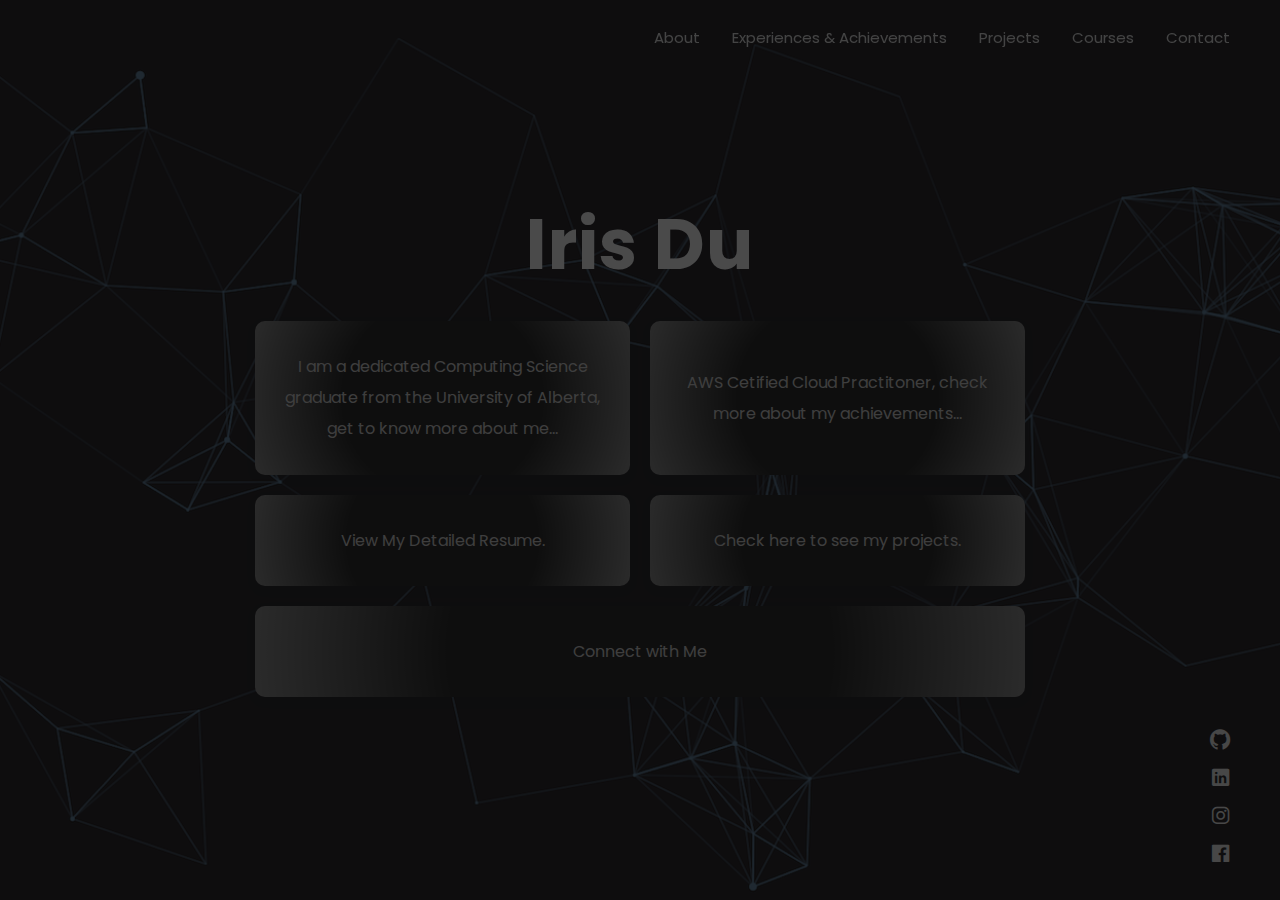
<file: index.html>
<!DOCTYPE html>
<html lang="en">

<head>
    <!-- Required meta tags-->
    <meta charset="utf-8">
    <!-- Title-->
    <title>Iris Du</title>
    <!-- Description-->
    <meta name="description" content="Personal Portfolio Template">
    <meta name="viewport" content="width=device-width, initial-scale=1, shrink-to-fit=no">
    <!-- Favicons-->
    <link rel="apple-touch-icon" sizes="180x180" href="img/favicons/apple-touch-icon.png">
    <link rel="icon" type="image/png" sizes="32x32" href="img/favicons/favicon-32x32.png">
    <link rel="icon" type="image/png" sizes="16x16" href="img/favicons/favicon-16x16.png">
    <!-- Web fonts-->
    <link href="https://fonts.googleapis.com/css?family=Poppins:300,300i,400,400i,500,500i,600,600i,700,700i,800,800i&amp;display=swap" rel="stylesheet">
    <!-- CSS vendors-->
    <link rel="stylesheet" href="css/bootstrap-custom.css">
    <link rel="stylesheet" href="css/ionicons.min.css">
    <link rel="stylesheet" href="css/tiny-slider.css">
    <link rel="stylesheet" href="css/lity.min.css">
    <link rel="stylesheet" href="css/simplebar.min.css">
    <link rel="stylesheet" href="css/jquery.mb.YTPlayer.min.css">
    <!-- Main CSS-->
    <link rel="stylesheet" href="css/main.css">
    <!-- CSS Color scheme-->
    <link id="color-scheme" rel="stylesheet" href="css/colors/main-darkgreen.css">
    <!-- Custom CSS (Add your custom CSS styles to this file)-->
    <link rel="stylesheet" href="css/custom.css">
</head>

<body class="theme-dark">
    <!-- Preloader-->
    <div class="preloader">
        <div class="preloader-block">
            <div class="preloader-icon"><span class="loading-dot loading-dot-1"></span><span class="loading-dot loading-dot-2"></span><span class="loading-dot loading-dot-3"></span></div>
        </div>
    </div>
    <div id="overlay-effect"></div>
    <!-- Navbar-->
    <nav class="navbar-expand-md navbar fixed-top" id="navbar">
        <a class="navbar-brand" data-scroll="" href="#home-area">
            <!-- Navbar Logo-->
        </a>
        <span class="navbar-menu ml-auto" data-toggle="collapse" data-target="#navbarSupportedContent" aria-controls="navbarSupportedContent" aria-expanded="false" aria-label="Toggle navigation" role="button"><span class="btn-line"></span></span>
        <div class="collapse navbar-collapse order-1 order-lg-0" id="navbarSupportedContent">
            <!-- Navbar menu-->
            <ul class="navbar-nav ml-auto">
                <li class="nav-item"><a class="nav-link" href="#about">About</a></li>
                <li class="nav-item"><a class="nav-link" href="#experience">Experiences & Achievements</a></li>
                <li class="nav-item"><a class="nav-link" href="#project">Projects</a></li>
                <li class="nav-item">
                    <a class="nav-link" href="#course">Courses</a>
                </li>
                <li class="nav-item"><a class="nav-link" href="#contact">Contact</a></li>
            </ul>
        </div>
    </nav>

    <!-- Home-->
    <section class="home-area element-cover-bg" id="home" style="background-image:url(background.png)">
        <div class="player" id="homeVideo" data-property="{videoURL:'https://youtu.be/KR97TgpMyrc',containment:'#home',autoPlay:true, mute:true, showControls:false, stopMovieOnBlur:false, showYTLogo: false}"></div>
        <div class="container h-100">
            <div class="row h-100 align-items-center justify-content-center">
                <div class="col-12 col-lg-8 home-content text-center">
                    <h1 class="home-name">Iris <span>Du</span></h1>
                    <div class="home-boxes">
                        <div id="about-box" class="home-box">I am a dedicated Computing Science graduate from the University of Alberta, get to know more about me...</div>
                        <div id="experience-box" class="home-box">AWS Cetified Cloud Practitoner, check more about my achievements...</div>
                        <div id="resume-box" class="home-box"> View My Detailed Resume.</div>
                        <div id="project-box" class="home-box">Check here to see my projects.
                        </div>
                        <div id="contact-box" class="home-box">Connect with Me</div>
                    </div>

                </div>
            </div>
        </div>
        <div class="fixed-wrapper">
            <!-- Social media icons-->
            <div class="fixed-block block-right">
                <ul class="list-unstyled social-icons">
                    <li><a href="https://github.com/irriss-nn" target="_blank"><i class="icon ion-logo-github"></i></a></li>
                    <li><a href="https://www.linkedin.com/in/iris-du-8b2002262/" target="_blank"><i class="icon ion-logo-linkedin"></i></a></li>
                    <li><a href="https://www.instagram.com/irisiris12_/" target="_blank"><i class="icon ion-logo-instagram"></i></a></li>
                    <li><a href="https://www.facebook.com/weitong.du.7?mibextid=LQQJ4d" target="_blank"><i class="icon ion-logo-facebook"></i></a></li>
                </ul>
            </div>
        </div>
    </section>



    <!-- About Section-->
    <div class="lightbox-wrapper" id="about" data-simplebar>
        <div class="container">
            <div class="lightbox-close">
                <div class="close-btn" data-modal-close=""><span class="btn-line"></span></div>
            </div>
            <div class="row">
                <div class="col-12">
                    <div class="lightbox-content">
                        <div class="row">
                            <div class="col-12">
                                <div class="section-heading page-heading">
                                    <p class="section-description">Get to know me</p>
                                    <h2 class="section-title">About Me</h2>
                                    <div class="animated-bar"></div>
                                </div>
                            </div>
                        </div>

                        <!-- Info section-->
                        <div class="info-section single-section">
                            <div class="row align-items-center">
                                <!-- Picture part-->
                                <div class="col-12 col-lg-5 info-img"><img class="img-fluid img-thumbnail" src="img/info-img.jpg" alt="About Picture"></div>
                                <!-- Content part-->
                                <div class="col-12 col-lg-7 info-content">
                                    <div class="content-block">
                                        <h2 class="content-subtitle">Who am i?</h2>
                                        <h6 class="content-title">I am Iris Du, a Versatile Full Stack Developer with a B.Sc. specialization in Computing Science from the University of Alberta.</h6>
                                        <div class="content-description">
                                            <p>With a rich blend of front-end and back-end expertise, I specialize in crafting intuitive web applications. My academic achievements and hands-on experience in diverse technologies like TypeScript, Python, and
                                                React.js, equip me to deliver scalable and efficient solutions. I am passionate about continuous learning and applying my skills to solve real-world challenges. </div>
                                        <address class="content-info">
                      <div class="row">
                        <div class="col-12 col-md-6 single-info"><span>Name:</span>
                          <p>Iris Du</p>
                        </div>
                        <div class="col-12 col-md-6 single-info"><span>Email:</span>
                          <p><a href="mailto:weitong@ualberta.ca">weitong@ualberta.ca</a></p>
                        </div>
                      </div>
                      <div class="row">
          
                        <div class="col-12 col-md-6 single-info"><span>Education:</span>
                          <p>Bachelor's</p>
                        </div>
                        <div class="col-12 col-md-6 single-info"><span>From:</span>
                          <p>Edmonton, Canada</p>
                        </div>
                        
                      </div>
                    </address>
                                        <div class="d-block d-sm-flex align-items-center"><a class="btn content-download button-main button-scheme" href="downloads/Weitong_Du_Resume-.pdf" target="_blank" role="button" id="downloadButton">My Resume</a>
                                            <ul class="list-unstyled list-inline content-follow">
                                                <li><a href="https://github.com/irriss-nn" target="_blank"><i class="icon ion-logo-github"></i></a></li>
                                                <li><a href="https://www.linkedin.com/in/iris-du-8b2002262/" target="_blank"><i class="icon ion-logo-linkedin"></i></a></li>
                                                <li><a href="https://www.instagram.com/irisiris12_/" target="_blank"><i class="icon ion-logo-instagram"></i></a></li>
                                                <li><a href="https://www.facebook.com/weitong.du.7?mibextid=LQQJ4d" target="_blank"><i class="icon ion-logo-facebook"></i></a></li>
                                            </ul>
                                        </div>
                                    </div>
                                </div>
                            </div>
                        </div>


                        <!-- Testimonials section-->
                        <div class="testimonials-section single-section">
                            <div class="row">
                                <div class="col-12">
                                    <div class="section-heading">
                                        <p class="section-description">What my clients think about me</p>
                                        <h2 class="section-title">Feedback</h2>
                                    </div>
                                </div>
                            </div>
                            <div class="my-slider">
                                <div class="slider-item">
                                    <!-- Single review-->
                                    <div class="single-review swiper-slide">
                                        <div class="review-header d-flex justify-content-between">
                                            <div class="review-client">
                                                <div class="media"><img class="img-fluid rounded-circle client-avatar" src="img/client-1.jpg" alt="Client">
                                                    <div class="client-details">
                                                        <h6 class="client-name">Client</h6><span class="client-role">From SkillCity</span>
                                                    </div>
                                                </div>
                                            </div><i class="icon ion-md-quote review-icon"></i>
                                        </div>
                                        <p class="review-content">I am haapy to see the big picture and thank you for the contribution to our dream!</p>
                                    </div>
                                </div>
                                <div class="slider-item">
                                    <!-- Single review-->
                                    <div class="single-review swiper-slide">
                                        <div class="review-header d-flex justify-content-between">
                                            <div class="review-client">
                                                <div class="media"><img class="img-fluid rounded-circle client-avatar" src="img/client-2.jpg" alt="Client">
                                                    <div class="client-details">
                                                        <h6 class="client-name">Professor</h6><span class="client-role">From course CMPUT404</span>
                                                    </div>
                                                </div>
                                            </div><i class="icon ion-md-quote review-icon"></i>
                                        </div>
                                        <p class="review-content">Iris did an excellent creative job, addressing our request quickly, and also being open to feedback and changes or edits when they arose. She worked with us the entire way.</p>
                                    </div>
                                </div>
                                <div class="slider-item">
                                    <!-- Single review-->
                                    <div class="single-review swiper-slide">
                                        <div class="review-header d-flex justify-content-between">
                                            <div class="review-client">
                                                <div class="media"><img class="img-fluid rounded-circle client-avatar" src="img/client-3.jpg" alt="Client">
                                                    <div class="client-details">
                                                        <h6 class="client-name">Gary</h6><span class="client-role">Co-worker</span>
                                                    </div>
                                                </div>
                                            </div><i class="icon ion-md-quote review-icon"></i>
                                        </div>
                                        <p class="review-content">It is great to work with Iris. She is very professional and responsive. She is also very patient and willing to listen to our needs. I would definitely recommend her to anyone who needs a website.</p>
                                        </p>
                                    </div>
                                </div>
                            </div>
                        </div>

                    </div>
                </div>
            </div>
        </div>
    </div>

    <!-- Experience Section-->
    <div class="lightbox-wrapper" id="experience" data-simplebar>
        <div class="container">
            <div class="lightbox-close">
                <div class="close-btn" data-modal-close=""><span class="btn-line"></span></div>
            </div>
            <div class="row">
                <div class="col-12">
                    <div class="lightbox-content">
                        <div class="row">
                            <div class="col-12">
                                <div class="section-heading page-heading">
                                    <p class="section-description">Check out what I can bring</p>
                                    <h2 class="section-title">Skills,Achievements & Experiences</h2>
                                    <div class="animated-bar"></div>
                                </div>
                            </div>
                        </div>
                        <!-- Resume section-->
                        <div class="resume-section single-section">
                            <div class="row">
                                <!-- Education part-->
                                <div class="col-12 col-md-6">
                                    <div class="col-block education">
                                        <h3 class="col-title">Education</h3>
                                        <div class="resume-item" id="education"><span class="item-arrow"></span>
                                            <h5 class="item-title">Bachelor Degree in Computer Science</h5><span class="item-details">University of Alberta / 2018 - 2023</span>
                                            <p class="item-description">With a specialization in Computer Science, I completed my undergraduate studies at the esteemed University of Alberta in Canada. During my time there, I delved into various software level courses that honed
                                                my skills and knowledge in the field. It was an enriching experience, and I am grateful for the opportunity to have studied at such a highly-regarded provincial university.</p>
                                            </br>
                                            <span class="item-arrow"></span>
                                            <h5 class="item-title">My Scholarships</h5><span class="item-details">University of Alberta / Sept 2021</span>
                                            <p class="item-description">
                                                <ul class="item-description">
                                                    <li> University of Alberta Undergraduate Scholarship.</li>
                                                    <li> Canadian Information Processing Society Scholarship.</li>
                                                </ul>
                                            </p>
                                        </div>
                                    </div>
                                </div>
                                <!-- Certificate part-->
                                <div class="col-12 col-md-6">
                                    <div class="col-block experience">
                                        <h3 class="col-title">Certificate</h3>
                                        <div class="resume-item" id="certificate">
                                            <span class="item-arrow"></span>
                                            <h5 class="item-title">AWS Certified Cloud Practitioner</h5>
                                            <span class="item-details">Amazon Web Services Training and Certification / Dec 2023</span>
                                            <p class="item-description">This certification validates my foundational cloud computing skills, covering essential AWS services and architectural principles.</p>
                                            <div class="badge-container">
                                                <a href="https://www.credly.com/badges/25d631fa-96d6-48bd-96a1-e407a8a1102d/public_url" target="_blank" class="credly-badge-link">View</a>
                                            </div>
                                            <img src="img/certificate.png" alt="AWS Certified Cloud Practitioner Certificate" class="certification-image">
                                            <span class="item-arrow"></span>
                                            <h5 class="item-title">AWS Training</h5>
                                            <span class="item-details">AWS Training and Certification  / Dec 2023</span>

                                            <a href="img/Certificate.pdf" target="_blank" class="credly-badge-link">View</a>


                                        </div>

                                    </div>


                                </div>

                                <!-- Experience part-->
                                <div class="col-12 col-md-6">
                                    <div class="col-block education">
                                        <h3 class="col-title"></h3>
                                        <h3 class="col-title">Experience</h3>
                                        <div class="resume-item" id="experiences"><span class="item-arrow"></span>
                                            <h5 class="item-title">Pathfinder Platform</h5><span class="item-details">SkillCity/ Jan - Apr 2023</span>
                                            <p class="item-description">
                                                <ul class="item-description">
                                                    <li>Developed comprehensive platform features for career opportunity discovery.</li>
                                                    <li>Responsible for both the backend and frontend functionalities for company users, enabling them to post, view, edit, and delete opportunities and view matched applicants.</li>
                                                    <li>Implemented a filtering system to sort recommended applicants based on their profiles.</li>
                                                </ul>


                                            </p>
                                        </div>

                                    </div>
                                </div>
                                <!-- Skill part-->
                                <div class="col-12 col-md-6">
                                    <div class="col-block experience">
                                        <h3 class="col-title"></h3>
                                        <h3 class="col-title">Skills</h3>
                                        <div class="resume-item" id="skills">
                                            <span class="item-arrow"></span>
                                            <h5 class="item-title">My Skills</h5><span class="item-details"></span>
                                            <p class="item-description">
                                                <ul class="item-description">
                                                    <li>Programming Languages: Python, SQL, JavaScript, TypeScript, Java, C</li>
                                                    <li>Frameworks: React, Django, FastAPI, Next.js, Node.js, Express.js, Flask, Bootstrap, Tailwind</li>
                                                    <li>Tools: Git, Docker, AWS, Heroku, MongoDB, PostgreSQL, MySQL, Firebase, Linux, Windows, Mac OS</li>
                                                    <li>Others: HTML, CSS, RESTful API, OOP, Data Structures, Algorithms, Machine Learning, Deep Learning</li>


                                                </ul>


                                            </p>

                                        </div>
                                    </div>
                                </div>


                            </div>
                        </div>
                        <!-- Todo:Skills sectio n-->

                        <!-- <div class="skills-section single-section">
                                <div class="row">
                                    <div class="col-12">
                                        <div class="section-heading">
                                            <p class="section-description">My level of knowledge in some tools</p>
                                            <h2 class="section-title">My Skills</h2>
                                        </div>
                                    </div>
                                </div>
                                <div class="row">
                                    <div class="col-12 col-md-6">
                                        <div class="single-skill" data-percentage="95">
                                            <div class="skill-info"><span class="skill-name">Next js, Node js</span><span class="skill-percentage"></span></div>
                                            <div class="progress skill-progress">
                                                <div class="progress-bar" role="progressbar" aria-valuemin="0" aria-valuemax="100"></div>
                                            </div>
                                        </div>
                                        <div class="single-skill" data-percentage="80">
                                            <div class="skill-info"><span class="skill-name">Django, Fast API</span><span class="skill-percentage"></span></div>
                                            <div class="progress skill-progress">
                                                <div class="progress-bar" role="progressbar" aria-valuemin="0" aria-valuemax="100"></div>
                                            </div>
                                        </div>
                                        <div class="single-skill" data-percentage="90">
                                            <div class="skill-info"><span class="skill-name">JavaScript</span><span class="skill-percentage"></span></div>
                                            <div class="progress skill-progress">
                                                <div class="progress-bar" role="progressbar" aria-valuemin="0" aria-valuemax="100"></div>
                                            </div>
                                        </div>
                                    </div>
                                    <div class="col-12 col-md-6">
                                        <div class="single-skill" data-percentage="90">
                                            <div class="skill-info"><span class="skill-name">React JS</span><span class="skill-percentage"></span></div>
                                            <div class="progress skill-progress">
                                                <div class="progress-bar" role="progressbar" aria-valuemin="0" aria-valuemax="100"></div>
                                            </div>
                                        </div>
                                        <div class="single-skill" data-percentage="95">
                                            <div class="skill-info"><span class="skill-name">Python</span><span class="skill-percentage"></span></div>
                                            <div class="progress skill-progress">
                                                <div class="progress-bar" role="progressbar" aria-valuemin="0" aria-valuemax="100"></div>
                                            </div>
                                        </div>
                                        <div class="single-skill" data-percentage="80">
                                            <div class="skill-info"><span class="skill-name">C/C++ and Java</span><span class="skill-percentage"></span></div>
                                            <div class="progress skill-progress">
                                                <div class="progress-bar" role="progressbar" aria-valuemin="0" aria-valuemax="100"></div>
                                            </div>
                                        </div>
                                    </div>
                                </div> -->
                    </div>
                </div>
            </div>
        </div>
    </div>
    </div>


    <!-- Project Section-->
    <div class="lightbox-wrapper" id="project" data-simplebar>
        <div class="container">
            <div class="lightbox-close">
                <div class="close-btn" data-modal-close=""><span class="btn-line"></span></div>
            </div>
            <div class="row">
                <div class="col-12">
                    <div class="lightbox-content">
                        <div class="row">
                            <div class="col-12">
                                <div class="section-heading page-heading">
                                    <p class="section-description">Showcasing some of my best work</p>
                                    <h2 class="section-title">Projects</h2>
                                    <div class="animated-bar"></div>
                                </div>
                            </div>
                        </div>
                        <!-- Portfolio section-->
                        <div class="portfolio-section single-section">
                            <div class="row">

                            </div>
                            <!-- Thumbnail list-->
                            <div class="portfolio-grid row">
                                <!-- Single item-->
                                <div class="single-item col-6 col-lg-4 design">
                                    <a href="https://drive.google.com/file/d/17RdHuhrUoT-Z8m2xoi6QRR6goPSTslrC/view?usp=sharing" target="_blank">
                                        <div class="portfolio-wrapper">
                                            <img class="img-fluid" alt="Item" src="img/item-1.jpg">
                                            <div class="item-content">
                                                <h6 class="content-title">Pathfinder V2</h6>
                                                <span class="content-more">Watch Demo</span>
                                            </div>
                                        </div>
                                    </a>
                                    <h3>Pathfinder V2</h3>
                                    <p>An application for young person to find carrer opportunities.</p>
                                </div>
                                <!-- Single item-->
                                <div class="single-item col-6 col-lg-4 photos">
                                    <a href="https://github.com/irriss-nn/CMPUT466/tree/main/mini_project" target="_blank">
                                        <div class="portfolio-wrapper"><img class="img-fluid" alt="Item" src="img/item-2.jpg">
                                            <div class="item-content">
                                                <h6 class="content-title">Classifiers for Balance Scale Dataset</h6><span class="content-more">View Code on Github</span>
                                            </div>
                                        </div>
                                    </a>
                                    <h3>Classifiers for Balance Scale Dataset</h3>
                                    <p>Three classifiers are implemented to catagorize the dataset into three distinct classes. </p>
                                </div>
                                <!-- Single item-->
                                <div class="single-item col-6 col-lg-4 design">
                                    <a href="https://github.com/irriss-nn/CMPUT455/tree/main/assignment45/nogo4" target="_blank">
                                        <div class="portfolio-wrapper"><img class="img-fluid" alt="Item" src="img/item-3.jpg">
                                            <div class="item-content">
                                                <h6 class="content-title">NOGO</h6><span class="content-more">View Code on Github</span>
                                            </div>
                                        </div>
                                    </a>
                                    <h3>NOGO</h3>
                                    <p>A UCB with filter player who can choose the most soptimist solution.</p>
                                </div>
                                <!-- Single item-->
                                <div class="single-item col-6 col-lg-4 brand">
                                    <a href="https://github.com/irriss-nn/group-cmput404-project" target="_blank">
                                        <div class="portfolio-wrapper"><img class="img-fluid" alt="Item" src="img/item-4.jpg" width="500" height="500">
                                            <div class="item-content">
                                                <h6 class="content-title">Social Distribution</h6><span class="content-more">View Code on Github</span>
                                            </div>
                                        </div>
                                    </a>
                                    <h3>Social Distribution</h3>
                                    <p>A platform to make connections with people</p>
                                </div>
                                <div class="single-item col-6 col-lg-4 brand">
                                    <a href="https://github.com/irriss-nn/clone-homepage-assignment/tree/main/GH-Homepage-Clone" target="_blank">
                                        <div class="portfolio-wrapper"><img class="img-fluid" alt="Item" src="img/item7.jpg" width="500" height="500">
                                            <div class="item-content">
                                                <h6 class="content-title">Github Clone</h6><span class="content-more">View Code on Github</span>
                                            </div>
                                        </div>
                                    </a>
                                    <h3>Github Clone</h3>
                                    <p>A clone of github homepage.</p>
                                </div>
                                <div class="single-item col-6 col-lg-4 brand">
                                    <a href="https://github.com/irriss-nn/Assignment-Iris/tree/main/mini-pro" target="_blank">
                                        <div class="portfolio-wrapper"><img class="img-fluid" alt="Item" src="img/item8.jpg" width="500" height="500">
                                            <div class="item-content">
                                                <h6 class="content-title">Online Editor & File Browser</h6><span class="content-more">View Code on Github</span>
                                            </div>
                                        </div>
                                    </a>
                                    <h3>Online Editor & File Browser</h3>
                                    <p>This is a simple online editor and file browser.</p>
                                </div>


                            </div>
                        </div>
                    </div>
                </div>
            </div>
        </div>
    </div>

    <!-- Course Section-->
    <div class="lightbox-wrapper" id="course" data-simplebar>
        <div class="container">
            <div class="lightbox-close">
                <div class="close-btn" data-modal-close=""><span class="btn-line"></span></div>
            </div>
            <div class="row">
                <div class="col-12">
                    <div class="lightbox-content">
                        <div class="row">
                            <div class="col-12">
                                <div class="section-heading page-heading">
                                    <p class="section-description">These courses are helpful for me to have a solid understanding of web development & machine learning.</p>
                                    <h2 class="section-title">Some Courses taken in University of Alberta</h2>
                                    <div class="animated-bar"></div>
                                </div>
                            </div>
                        </div>
                        <!-- Blog section-->
                        <div class="blog-section single-section">
                            <div class="row justify-content-center">
                                <!-- Single post-->
                                <div class="col-12 col-sm-8 col-lg-4">
                                    <div class="card single-post">
                                        <a class="post-img" href="#0"><img class="card-img-top" src="img/post-1.jpg" alt="Blog post"><span class="content-date">Winter Term 2023</span></a>
                                        <div class="card-body post-content">
                                            <a href="#0">
                                                <h5 class="card-title content-title">CMPUT 401 - Software Process and Product Management</h5>
                                            </a>

                                            <!-- <p class="card-text content-description">All phases of software development are reviewed from a process perspective. Best practices in software project and product development and management are introduced. Architectural and technological impacts on
                                                management. Group projects require specification and initial design or redesign of a software system. Primary Instructor: ILDAR.</p> -->
                                        </div>
                                    </div>
                                </div>




                                <!-- Single post-->
                                <div class="col-12 col-sm-8 col-lg-4">
                                    <div class="card single-post">
                                        <a class="post-img" href="#0"><img class="card-img-top" src="img/post-2.jpg" alt="Blog post"><span class="content-date">Winter Term 2023</span></a>
                                        <div class="card-body post-content">
                                            <a href="#0">
                                                <h5 class="card-title content-title">CMPUT 466 - Machine Learning</h5>
                                            </a>
                                            <!-- <p class="card-text content-description">Learning is essential for many real-world tasks, including recognition, diagnosis, forecasting and data-mining. This course covers a variety of learning scenarios (supervised, unsupervised and partially supervised),
                                                as well as foundational methods for regression, classification, dimensionality reduction and modeling. Techniques such as kernels, optimization and probabilistic graphical models will typically be introduced.
                                                It will also provide the formal foundations for understanding when learning is possible and practical</p>
                                            <p class="card-text content-description">Primary Instructor: Lili Mou</p> -->
                                        </div>
                                    </div>
                                </div>
                                <!-- Single post-->
                                <div class="col-12 col-sm-8 col-lg-4">
                                    <div class="card single-post">
                                        <a class="post-img" href="#0"><img class="card-img-top" src="img/post-3.jpg" alt="Blog post"><span class="content-date">Fall Term 2022</span></a>
                                        <div class="card-body post-content">
                                            <a href="#0">
                                                <h5 class="card-title content-title">CMPUT 404 - Web Applications and Architecture</h5>
                                            </a>
                                            <!-- <p class="card-text content-description">Introduction to modern web architecture, from user-facing applications to machine-facing web-services. Topics include: the evolution of the Internet, relevant technologies and protocols, the architecture of
                                                modern web-based information systems, web data exchange and serialization, and service-oriented middleware. </p>
                                            <p class="card-text content-description">Primary Instructor: Hazel Campbell</p> -->
                                        </div>
                                    </div>
                                </div>
                                <!-- Single post-->
                                <div class="col-12 col-sm-8 col-lg-4">
                                    <div class="card single-post">
                                        <a class="post-img" href="#0"><img class="card-img-top" src="img/post-4.jpg" alt="Blog post"><span class="content-date">Fall Term 2022</span></a>
                                        <div class="card-body post-content">
                                            <a href="#0">
                                                <h5 class="card-title content-title">CMPUT 455 - Search, Knowledge and Simulation</h5>
                                            </a>
                                            <!-- <p class="card-text content-description">When making decisions in games, computers rely on three main ideas: search, knowledge and simulations. Knowledge can be created by machine learning techniques and encoded in deep neural networks. Search and
                                                simulations help to understand the short and long-term consequences of possible actions. This course leads from basic concepts to state-of-the-art decision-making algorithms.</p>
                                            <p class="card-text content-description">Primary Instructor: Martin Mueller</p> -->
                                        </div>
                                    </div>
                                </div>
                                <!-- Single post-->
                                <div class="col-12 col-sm-8 col-lg-4">
                                    <div class="card single-post">
                                        <a class="post-img" href="#0"><img class="card-img-top" src="img/post-5.jpg" alt="Blog post"><span class="content-date">Winter Term 2022</span></a>
                                        <div class="card-body post-content">
                                            <a href="#0">
                                                <h5 class="card-title content-title">CMPUT 340 - Introduction to Numerical Methods</h5>
                                            </a>
                                            <!-- <p class="card-text content-description">Computer arithmetic and errors. The study of computational methods for solving problems in linear algebra, non-linear equations, optimization, interpolation and approximation, and integration. This course will
                                                provide a basic foundation in numerical methods that supports further study in machine learning; computer graphics, vision and multimedia; robotics; and other topics in Science and Engineering.</p>
                                            <p class="card-text content-description">Primary Instructor: Rupam Mahmood</p> -->
                                        </div>
                                    </div>
                                </div>
                                <!-- Single post-->
                                <div class="col-12 col-sm-8 col-lg-4">
                                    <div class="card single-post">
                                        <a class="post-img" href="#0"><img class="card-img-top" src="img/post-6.jpg" alt="Blog post"><span class="content-date">Winter Term 2022</span></a>
                                        <div class="card-body post-content">
                                            <a href="#0">
                                                <h5 class="card-title content-title">CMPUT 365 - Introduction to Reinforcement Learning</h5>
                                            </a>
                                            <!-- <p class="card-text content-description">This course provides an introduction to reinforcement learning, which focuses on the study and design of learning agents that interact with a complex, uncertain world to achieve a goal. The course will cover
                                                multi- armed bandits, Markov decision processes, reinforcement learning, planning, and function approximation (online supervised learning). The course will take an information-processing approach to the
                                                study of intelligence and briefly touch on perspectives from psychology, neuroscience, and philosophy. The course will use the University of Alberta MOOC on Reinforcement Learning. Any student who understands
                                                the material in this course will understand the foundations of much of modern probabilistic artificial intelligence (AI) and be prepared to take more advanced courses, or to apply AI tools and ideas to real-world
                                                problems..
                                            </p> -->
                                            <!-- <p class="card-text content-description">Primary Instructor: Rupam Mahmood</p> -->
                                        </div>
                                    </div>
                                </div>
                                <!-- Single post-->
                                <div class="col-12 col-sm-8 col-lg-4">
                                    <div class="card single-post">
                                        <a class="post-img" href="#0"><img class="card-img-top" src="img/post-7.jpg" alt="Blog post"><span class="content-date">Fall Term 2021</span></a>
                                        <div class="card-body post-content">
                                            <a href="#0">
                                                <h5 class="card-title content-title">CMPUT 301 - Introduction to SoftWare Engineering.</h5>
                                            </a>
                                            <!-- <p class="card-text content-description">Object-oriented design and analysis, with interactive applications as the primary example. Topics include: software process; revision control; Unified Modeling Language (UML); requirements; software architecture,
                                                design patterns, frameworks, design guidelines; unit testing; refactoring; software tools. </p> -->
                                            <!-- <p class="card-text content-description">Primary Instructor: Ken Wong</p> -->
                                        </div>
                                    </div>
                                </div>
                                <!-- Single post-->
                                <div class="col-12 col-sm-8 col-lg-4">
                                    <div class="card single-post">
                                        <a class="post-img" href="#0"><img class="card-img-top" src="img/post-8.jpg" alt="Blog post"><span class="content-date">Winter Term 2022</span></a>
                                        <div class="card-body post-content">
                                            <a href="#0">
                                                <h5 class="card-title content-title">CMPUT 302 - Introduction to Human Computer Interartion</h5>
                                            </a>
                                            <!-- <p class="card-text content-description">A complementary course to introductory software engineering focused on a user-centered approach to software design. The main themes are how humans interact with physical and information environments, and how
                                                to design software with human's information needs and their cognitive capacities in mind. Topics include the user-centered design cycle, and evaluation methods for discovering usability problems in interface
                                                design. </p> -->
                                            <!-- <p class="card-text content-description">Primary Instructor: Carrie Demmans Epp</p> -->
                                        </div>
                                    </div>
                                </div>
                                <!-- Single post-->
                                <div class="col-12 col-sm-8 col-lg-4">
                                    <div class="card single-post">
                                        <a class="post-img" href="#0"><img class="card-img-top" src="img/post-9.jpg" alt="Blog post"><span class="content-date">Winter Term 2022</span></a>
                                        <div class="card-body post-content">
                                            <a href="#0">
                                                <h5 class="card-title content-title">CMPUT 355 - Games, Puzzels, Algorithms</h5>
                                            </a>
                                            <!-- <p class="card-text content-description">A complementary course to introductory software engineering focused on a user-centered approach to software design. The main themes are how humans interact with physical and information environments, and how
                                                to design software with human's information needs and their cognitive capacities in mind. Topics include the user-centered design cycle, and evaluation methods for discovering usability problems in interface
                                                design. </p>
                                            <p class="card-text content-description">Primary Instructor: Carrie Demmans Epp</p> -->
                                        </div>
                                    </div>
                                </div>
                            </div>
                        </div>
                    </div>
                </div>
            </div>
        </div>
    </div>

    <!-- Contact Section-->
    <div class="lightbox-wrapper" id="contact" data-simplebar>
        <div class="container">
            <div class="lightbox-close">
                <div class="close-btn" data-modal-close=""><span class="btn-line"></span></div>
            </div>
            <div class="row">
                <div class="col-12">
                    <div class="lightbox-content">
                        <div class="row">
                            <div class="col-12">
                                <div class="section-heading page-heading">
                                    <p class="section-description">Feel free to contact me anytimes</p>
                                    <h2 class="section-title">Get in Touch</h2>
                                    <div class="animated-bar"></div>
                                </div>
                            </div>
                        </div>
                        <!-- Contact section-->
                        <div class="contact-section single-section">
                            <div class="row">
                                <!-- Contact form-->
                                <div class="col-12 col-lg-7">
                                    <!-- <form class="contact-form" id="contact-form" action="php/contact.php">
                                        <h4 class="content-title">Message Me</h4>
                                        <div class="row">
                                            <div class="col-12 col-md-6 form-group"><input class="form-control" id="contact-name" type="text" name="name" placeholder="Name" required=""></div>
                                            <div class="col-12 col-md-6 form-group"><input class="form-control" id="contact-email" type="email" name="email" placeholder="Email" required=""></div>
                                            <div class="col-12 form-group"><input class="form-control" id="contact-subject" type="text" name="subject" placeholder="Subject" required=""></div>
                                            <div class="col-12 form-group form-message"><textarea class="form-control" id="contact-message" name="message" placeholder="Message" rows="5" required=""></textarea></div>
                                            <div class="col-12 form-submit"><button class="btn button-main button-scheme" id="contact-submit" type="submit">Send Message</button>
                                                <p class="contact-feedback"></p>
                                            </div>
                                        </div>
                                    </form>-->
                                    ><img class="img-fluid img-thumbnail" src="img/info-img.jpg" alt="About Picture">
                                </div>
                                <!-- Contact info-->
                                <div class="col-12 col-lg-5">
                                    <div class="contact-info">
                                        <h4 class="content-title">Contact Info</h4>
                                        <p class="info-description">I'm currently exploring opportunities for a Junior position where I can apply and further develop my skills in Software Development. I'm enthusiastic about contributing to a dynamic team and eager to take on new
                                            challenges. If you believe my skills and passion align with your needs, please feel free to reach out to me anytime. I'm looking forward to potential collaborations and opportunities to grow professionally.</p>
                                        <ul class="list-unstyled list-info">
                                            <li>
                                                <div class="media align-items-center"><span class="info-icon"><i class="icon ion-logo-ionic"></i></span>
                                                    <div class="media-body info-details">
                                                        <h6 class="info-type">Name</h6><span class="info-value">Iris Du</span>
                                                    </div>
                                                </div>
                                            </li>
                                            <li>
                                                <div class="media align-items-center"><span class="info-icon"><i class="icon ion-md-map"></i></span>
                                                    <div class="media-body info-details">
                                                        <h6 class="info-type">Location</h6><span class="info-value">10110 120 St NW Edmonton,
                              Edmonton, AB</span>
                                                    </div>
                                                </div>
                                            </li>
                                            <li>
                                                <div class="media align-items-center"><span class="info-icon"><i class="icon ion-md-call"></i></span>
                                                    <div class="media-body info-details">
                                                        <h6 class="info-type">Call Me</h6><span class="info-value"><a href="tel:+441632967704">+1780-729-9121</a></span>
                                                    </div>
                                                </div>
                                            </li>
                                            <li>
                                                <div class="media align-items-center"><span class="info-icon"><i class="icon ion-md-send"></i></span>
                                                    <div class="media-body info-details">
                                                        <h6 class="info-type">Email Me</h6><span class="info-value"><a href="mailto:weitong@ualberta.ca">weitong@ualberta.ca</a></span>
                                                    </div>
                                                </div>
                                            </li>
                                            <li>
                                                <div class="media align-items-center"><span class="info-icon"><i class="icon ion-logo-github"></i></span>
                                                    <div class="media-body info-details">
                                                        <h6 class="info-type">My Github</h6><span class="info-value"><a href="https://github.com/irriss-nn" target="_blank">Go to my github</a></span>
                                                    </div>
                                                </div>
                                            </li>

                                        </ul>
                                    </div>

                                </div>
                            </div>
                        </div>
                    </div>
                </div>
            </div>
        </div>
    </div>
    </div>
    <!-- Scripts-->
    <script src="js/jquery.min.js"></script>
    <script src="js/bootstrap.bundle.min.js"></script>
    <script src="js/imagesloaded.pkgd.min.js"></script>
    <script src="js/isotope.pkgd.min.js"></script>
    <script src="js/animatedModal.js"></script>
    <script src="js/tiny-slider.js"></script>
    <script src="js/lity.min.js"></script>
    <script src="js/simplebar.min.js"></script>
    <script src="js/jquery.mb.YTPlayer.min.js"></script>
    <script src="js/main.js"></script>
    <!-- Custom JS (Add your custom JS scripts to this file)-->
    <script src="js/custom.js"></script>
</body>

</html>
</file>
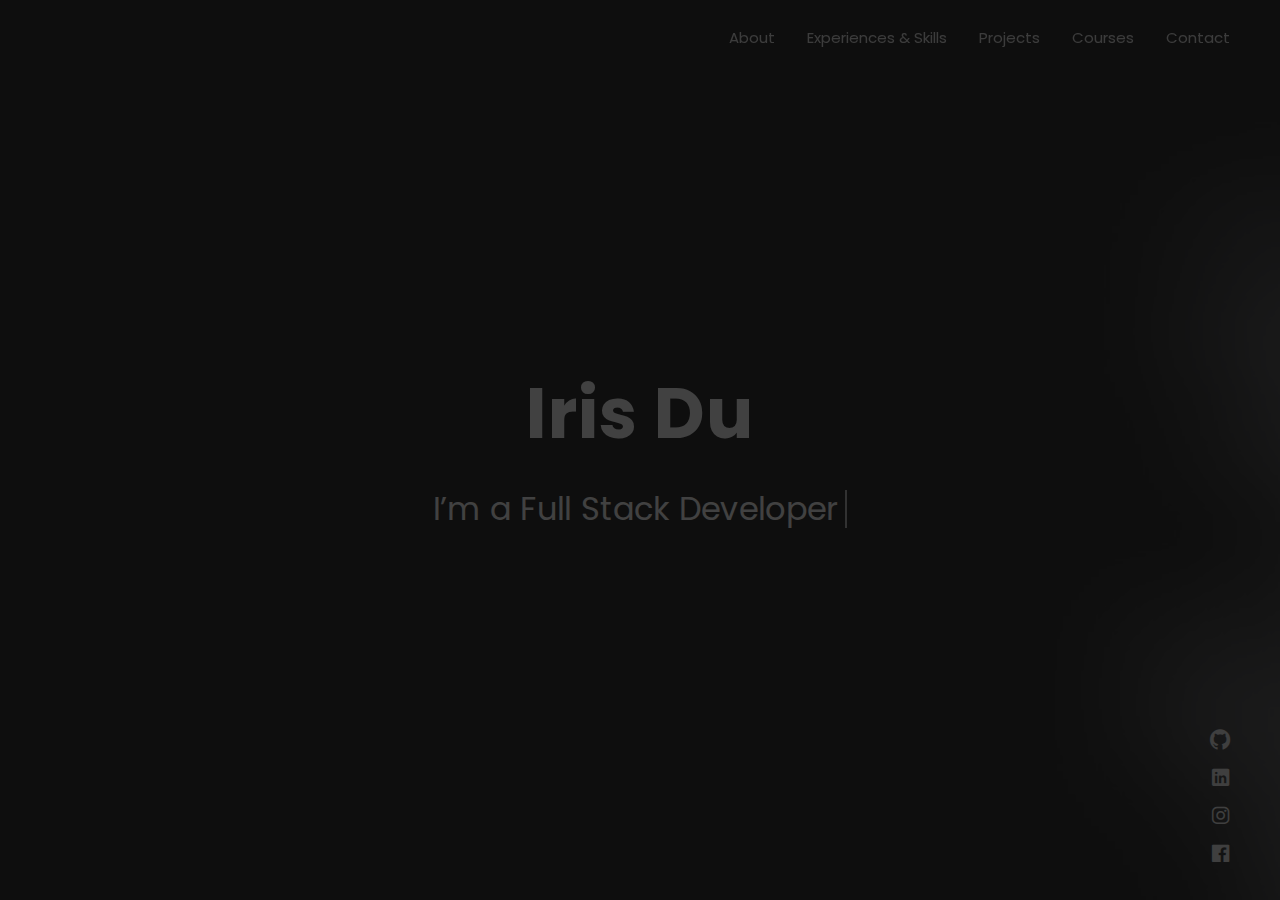
<file: template/index.html>
<!DOCTYPE html>
<html lang="zxx">

<head>
  <!-- Required meta tags-->
  <meta charset="utf-8">
  <!-- Title-->
  <title>Iris Du</title>
  <!-- Description-->
  <meta name="description" content="Personal Portfolio Template">
  <meta name="viewport" content="width=device-width, initial-scale=1, shrink-to-fit=no">
  <!-- Favicons-->
  <link rel="apple-touch-icon" sizes="180x180" href="img/favicons/apple-touch-icon.png">
  <link rel="icon" type="image/png" sizes="32x32" href="img/favicons/favicon-32x32.png">
  <link rel="icon" type="image/png" sizes="16x16" href="img/favicons/favicon-16x16.png">
  <!-- Web fonts-->
  <link href="https://fonts.googleapis.com/css?family=Poppins:300,300i,400,400i,500,500i,600,600i,700,700i,800,800i&amp;display=swap" rel="stylesheet">
  <!-- CSS vendors-->
  <link rel="stylesheet" href="css/bootstrap-custom.css">
  <link rel="stylesheet" href="css/ionicons.min.css">
  <link rel="stylesheet" href="css/tiny-slider.css">
  <link rel="stylesheet" href="css/lity.min.css">
  <link rel="stylesheet" href="css/simplebar.min.css">
  <link rel="stylesheet" href="css/jquery.mb.YTPlayer.min.css">
  <!-- Main CSS-->
  <link rel="stylesheet" href="css/main.css">
  <!-- CSS Color scheme-->
  <link id="color-scheme" rel="stylesheet" href="css/colors/main-darkgreen.css">
  <!-- Custom CSS (Add your custom CSS styles to this file)-->
  <link rel="stylesheet" href="css/custom.css">
</head>

<body class="theme-dark">
  <!-- Preloader-->
  <div class="preloader">
    <div class="preloader-block">
      <div class="preloader-icon"><span class="loading-dot loading-dot-1"></span><span class="loading-dot loading-dot-2"></span><span class="loading-dot loading-dot-3"></span></div>
    </div>
  </div>
  <div id="overlay-effect"></div>
  <!-- Navbar-->
  <nav class="navbar-expand-md navbar fixed-top" id="navbar"><a class="navbar-brand" data-scroll="" href="#home-area">
      <!-- Navbar Logo-->
      </a>
    <span class="navbar-menu ml-auto" data-toggle="collapse" data-target="#navbarSupportedContent" aria-controls="navbarSupportedContent" aria-expanded="false" aria-label="Toggle navigation" role="button"><span class="btn-line"></span></span>
    <div class="collapse navbar-collapse order-1 order-lg-0" id="navbarSupportedContent">
      <!-- Navbar menu-->
      <ul class="navbar-nav ml-auto">
        <li class="nav-item"><a class="nav-link" href="#about">About</a></li>
        <li class="nav-item"><a class="nav-link" href="#resume">Experiences & Skills</a></li>
        <li class="nav-item"><a class="nav-link" href="#portfolio">Projects</a></li>
        <li class="nav-item"><a class="nav-link" href="#blog">Courses</a></li>
        <li class="nav-item"><a class="nav-link" href="#contact">Contact</a></li>
      </ul>
    </div>
  </nav>
  <!-- Home-->
  <section class="home-area element-cover-bg video-variant" id="home" style="background-image:url(img/home.jpg)">
    <div class="player" id="homeVideo" data-property="{videoURL:'https://youtu.be/KR97TgpMyrc',containment:'#home',autoPlay:true, mute:true, showControls:false, stopMovieOnBlur:false, showYTLogo: false}"></div>
    <div class="container h-100">
      <div class="row h-100 align-items-center justify-content-center">
        <div class="col-12 col-lg-8 home-content text-center">
          <h1 class="home-name">Iris <span>Du</span></h1>
          <h4 class="cd-headline clip home-headline">I’m a <span class="cd-words-wrapper single-headline"><b class="is-visible">Full Stack Developer</b><b>Web Designer</b><b>Programmer</b></span></h4>
        </div>
      </div>
    </div>
    <div class="fixed-wrapper">
      <!-- Social media icons-->
      <div class="fixed-block block-right">
        <ul class="list-unstyled social-icons">
          <li><a href="https://github.com/irriss-nn"><i class="icon ion-logo-github"></i></a></li>
          <li><a href="https://www.linkedin.com/in/iris-du-8b2002262/"><i class="icon ion-logo-linkedin"></i></a></li>
          <li><a href="https://www.instagram.com/irisiris12_/"><i class="icon ion-logo-instagram"></i></a></li>
          <li><a href="https://www.facebook.com/weitong.du.7?mibextid=LQQJ4d"><i class="icon ion-logo-facebook"></i></a></li>
        </ul>
      </div>
    </div>
  </section>
  <!-- About lightbox-->
  <div class="lightbox-wrapper" id="about" data-simplebar>
    <div class="container">
      <div class="lightbox-close">
        <div class="close-btn" data-modal-close=""><span class="btn-line"></span></div>
      </div>
      <div class="row">
        <div class="col-12">
          <div class="lightbox-content">
            <div class="row">
              <div class="col-12">
                <div class="section-heading page-heading">
                  <p class="section-description">Get to know me</p>
                  <h2 class="section-title">About Me</h2>
                  <div class="animated-bar"></div>
                </div>
              </div>
            </div>
            <!-- Info section-->
            <div class="info-section single-section">
              <div class="row align-items-center">
                <!-- Picture part-->
                <div class="col-12 col-lg-5 info-img"><img class="img-fluid img-thumbnail" src="img/info-img.jpg" alt="About Picture"></div>
                <!-- Content part-->
                <div class="col-12 col-lg-7 info-content">
                  <div class="content-block">
                    <h2 class="content-subtitle">Who am i?</h2>
                    <h6 class="content-title">I am Iris Du, a full stack developer who recently completed my studies at the University of Alberta</h6>
                    <div class="content-description">
                      <p>As a web developer based in Edmonton, Canada, I have dedicated the past two years of my career to pursuing my passion for crafting exceptional web applications. With a focus on user-friendly designs, scalability, and efficiency, I have honed my skills in a range of cutting-edge technologies to ensure that each project I tackle is a success</p>
                    </div>
                    <address class="content-info">
                      <div class="row">
                        <div class="col-12 col-md-6 single-info"><span>Name:</span>
                          <p>Iris Du</p>
                        </div>
                        <div class="col-12 col-md-6 single-info"><span>Email:</span>
                          <p><a href="mailto:emma@example.com">weitong@ualberta.ca</a></p>
                        </div>
                      </div>
                      <div class="row">
                        <div class="col-12 col-md-6 single-info"><span>Education:</span>
                          <p>Bachelor's</p>
                        </div>
                        <div class="col-12 col-md-6 single-info"><span>From:</span>
                          <p>Edmonton, Canada</p>
                        </div>
                      </div>
                    </address>
                    <div class="d-block d-sm-flex align-items-center"><a class="btn content-download button-main button-scheme" href="downloads/Weitong_Du_Resume-.pdf" target="_blank" role="button">My Resume</a>
                      <ul class="list-unstyled list-inline content-follow">
                        <li><a href="https://github.com/irriss-nn"><i class="icon ion-logo-github"></i></a></li>
                        <li><a href="https://www.linkedin.com/in/iris-du-8b2002262/"><i class="icon ion-logo-linkedin"></i></a></li>
                        <li><a href="https://www.instagram.com/irisiris12_/"><i class="icon ion-logo-instagram"></i></a></li>
                        <li><a href="https://www.facebook.com/weitong.du.7?mibextid=LQQJ4d"><i class="icon ion-logo-facebook"></i></a></li>
                      </ul>
                    </div>
                  </div>
                </div>
              </div>
            </div>
            <!-- Services section
            <div class="services-section single-section">
              <div class="row">
                <div class="col-12">
                  <div class="section-heading">
                    <p class="section-description">Services i offer to my clients</p>
                    <h2 class="section-title">My Services</h2>
                  </div>
                </div>
              </div>
              <div class="row">
                <!-- Single service
                <div class="col-12 col-md-6 col-lg-4">
                  <div class="single-service"><i class="icon service-icon ion-logo-wordpress"></i>
                    <h6 class="service-title">Web Development</h6>
                    <p class="service-description">With proficiency in both backend and frontend development, I have gained extensive experience in using technologies such as FastAPI, Django, React.js, Node.js, Next.js, and Bootstrap.</p>
                  </div>
                </div>
                <!-- Single service
                <div class="col-12 col-md-6 col-lg-4">
                  <div class="single-service"><i class="icon service-icon ion-logo-css3"></i>
                    <h6 class="service-title">Design Trends</h6>
                    <p class="service-description">Apart from my web development skills, I also possess expertise in graphic design. I have hands-on experience in working with Figma, and I can design stunning graphics and diagrams to enhance the visual appeal of any project.</p>
                  </div>
                </div>
                <!-- Single service
                <div class="col-12 col-md-6 col-lg-4">
                  <div class="single-service"><i class="icon service-icon ion-md-photos"></i>
                    <h6 class="service-title">Editing</h6>
                    <p class="service-description">Additionally, I possess excellent skills in editing videos and images, allowing me to create captivating presentations that align perfectly with project requirements.</p>
                  </div>
                </div>
                <!-- Single service
                <div class="col-12 col-md-6 col-lg-4">
                  <div class="single-service"><i class="icon service-icon ion-logo-android"></i>
                    <h6 class="service-title">Android App</h6>
                    <p class="service-description">With proficiency in both Android Studio and React Native, I possess a strong background in mobile app development.</p>
                  </div>
                </div>

                <!-- Single service
                <div class="col-12 col-md-6 col-lg-4">
                  <div class="single-service"><i class="icon service-icon ion-md-settings"></i>
                    <h6 class="service-title">Testing</h6>
                    <p class="service-description">In backend testing, I have experience in writing unit tests for APIs using testing frameworks like Pytest and unittest in Python. I also have experience in writing integration tests to ensure that different parts of the application work together as expected. For frontend testing, I am familiar with tools like Selenium, Cypress, and Jest. I have used these tools to write automated tests for web applications, including both UI and functionality testing.</p>
                  </div>
                </div>
                <!-- Single service
                <div class="col-12 col-md-6 col-lg-4">
                  <div class="single-service"><i class="icon service-icon ion-ios-apps"></i>
                    <h6 class="service-title">Machine Learning</h6>
                    <p class="service-description">I have a strong foundation in machine learning, having learned various models such as regression and classification models, as well as how to implement them using different databases. Through my experience, I have gained a deep understanding of how to analyze and preprocess data, select the appropriate model, and evaluate its performance. I also have experience in working with popular machine learning libraries such as Scikit-Learn and TensorFlow. Overall, my knowledge of machine learning and its practical applications can provide valuable insights to any project or team.</p>
                  </div>
                </div>
              </div>
            </div>
            
            <!-- Testimonials section-->
            <div class="testimonials-section single-section">
              <div class="row">
                <div class="col-12">
                  <div class="section-heading">
                    <p class="section-description">What my clients think about me</p>
                    <h2 class="section-title">Feedback</h2>
                  </div>
                </div>
              </div>
              <div class="my-slider">
                <div class="slider-item">
                  <!-- Single review-->
                  <div class="single-review swiper-slide">
                    <div class="review-header d-flex justify-content-between">
                      <div class="review-client">
                        <div class="media"><img class="img-fluid rounded-circle client-avatar" src="img/client-1.jpg" alt="Client">
                          <div class="client-details">
                            <h6 class="client-name">Client</h6><span class="client-role">From SkillCity</span>
                          </div>
                        </div>
                      </div><i class="icon ion-md-quote review-icon"></i>
                    </div>
                    <p class="review-content">I am haapy to see the big picture and thank you for the contribution to our dream!</p>
                  </div>
                </div>
                <div class="slider-item">
                  <!-- Single review-->
                  <div class="single-review swiper-slide">
                    <div class="review-header d-flex justify-content-between">
                      <div class="review-client">
                        <div class="media"><img class="img-fluid rounded-circle client-avatar" src="img/client-2.jpg" alt="Client">
                          <div class="client-details">
                            <h6 class="client-name">Professor</h6><span class="client-role">From course CMPUT404</span>
                          </div>
                        </div>
                      </div><i class="icon ion-md-quote review-icon"></i>
                    </div>
                    <p class="review-content">Iris did an excellent creative job, addressing our request quickly, and also being open to feedback and changes or edits when they arose. She worked with us the entire way.</p>
                  </div>
                </div>
                <div class="slider-item">
                  <!-- Single review-->
                  <div class="single-review swiper-slide">
                    <div class="review-header d-flex justify-content-between">
                      <div class="review-client">
                        <div class="media"><img class="img-fluid rounded-circle client-avatar" src="img/client-3.jpg" alt="Client">
                          <div class="client-details">
                            <h6 class="client-name">Maria Wilson</h6><span class="client-role">Envato Customer</span>
                          </div>
                        </div>
                      </div><i class="icon ion-md-quote review-icon"></i>
                    </div>
                    <p class="review-content">Iris did an excellent creative job, addressing our request quickly, and also providing her own graphic insight, being open to feedback and changes or edits when they arose. She worked with us the entire way. Highly recommended.</p>
                  </div>
                </div>
              </div>
            </div>

          </div>
        </div>
      </div>
    </div>
  </div>
  <!-- Resume lightbox-->
  <div class="lightbox-wrapper" id="resume" data-simplebar>
    <div class="container">
      <div class="lightbox-close">
        <div class="close-btn" data-modal-close=""><span class="btn-line"></span></div>
      </div>
      <div class="row">
        <div class="col-12">
          <div class="lightbox-content">
            <div class="row">
              <div class="col-12">
                <div class="section-heading page-heading">
                  <p class="section-description">Check out my experiences</p>
                  <h2 class="section-title">Experiences</h2>
                  <div class="animated-bar"></div>
                </div>
              </div>
            </div>
            <!-- Resume section-->
            <div class="resume-section single-section">
              <div class="row">
                <!-- Education part-->
                <div class="col-12 col-md-6">
                  <div class="col-block education">
                    <h3 class="col-title">Education</h3>
                    <div class="resume-item"><span class="item-arrow"></span>
                      <h5 class="item-title">Bachelor Degree in Computer Science</h5><span class="item-details">University of Alberta / 2018 - 2023</span>
                      <p class="item-description">With a specialization in Computer Science, I completed my undergraduate studies at the esteemed University of Alberta in Canada. During my time there, I delved into various software level courses that honed my skills and knowledge in the field. It was an enriching experience, and I am grateful for the opportunity to have studied at such a highly-regarded provincial university.</p>
                    </div>
                   
                  </div>
                </div>
                <!-- Experience part-->
                <div class="col-12 col-md-6">
                  <div class="col-block experience">
                    <h3 class="col-title">Experience</h3>
                    <div class="resume-item"><span class="item-arrow"></span>
                      <h5 class="item-title">Full Stack Web Developer</h5><span class="item-details">University of Alberta</span>
                      <p class="item-description">As a Full Stack Developer with two years of experience, I have worked on a variety of projects that span across different industries and technologies. My responsibilities have included developing, implementing, and maintaining both front-end and back-end components of web applications.</p>
                    </div>
                   
                  </div>
                </div>
              </div>
            </div>
            <!-- Skills section-->
            <div class="skills-section single-section">
              <div class="row">
                <div class="col-12">
                  <div class="section-heading">
                    <p class="section-description">My level of knowledge in some tools</p>
                    <h2 class="section-title">My Skills</h2>
                  </div>
                </div>
              </div>
              <div class="row">
                <div class="col-12 col-md-6">
                  <div class="single-skill" data-percentage="95">
                    <div class="skill-info"><span class="skill-name">Next js, Node js</span><span class="skill-percentage"></span></div>
                    <div class="progress skill-progress">
                      <div class="progress-bar" role="progressbar" aria-valuemin="0" aria-valuemax="100"></div>
                    </div>
                  </div>
                  <div class="single-skill" data-percentage="80">
                    <div class="skill-info"><span class="skill-name">Django, Fast API</span><span class="skill-percentage"></span></div>
                    <div class="progress skill-progress">
                      <div class="progress-bar" role="progressbar" aria-valuemin="0" aria-valuemax="100"></div>
                    </div>
                  </div>
                  <div class="single-skill" data-percentage="90">
                    <div class="skill-info"><span class="skill-name">JavaScript</span><span class="skill-percentage"></span></div>
                    <div class="progress skill-progress">
                      <div class="progress-bar" role="progressbar" aria-valuemin="0" aria-valuemax="100"></div>
                    </div>
                  </div>
                </div>
                <div class="col-12 col-md-6">
                  <div class="single-skill" data-percentage="90">
                    <div class="skill-info"><span class="skill-name">React JS</span><span class="skill-percentage"></span></div>
                    <div class="progress skill-progress">
                      <div class="progress-bar" role="progressbar" aria-valuemin="0" aria-valuemax="100"></div>
                    </div>
                  </div>
                  <div class="single-skill" data-percentage="95">
                    <div class="skill-info"><span class="skill-name">Python</span><span class="skill-percentage"></span></div>
                    <div class="progress skill-progress">
                      <div class="progress-bar" role="progressbar" aria-valuemin="0" aria-valuemax="100"></div>
                    </div>
                  </div>
                  <div class="single-skill" data-percentage="80">
                    <div class="skill-info"><span class="skill-name">C/C++ and Java</span><span class="skill-percentage"></span></div>
                    <div class="progress skill-progress">
                      <div class="progress-bar" role="progressbar" aria-valuemin="0" aria-valuemax="100"></div>
                    </div>
                  </div>
                </div>
              </div>
            </div>
            <!-- Video section
            <div class="video-section single-section">
              <div class="row align-items-center">
                <div class="col-12 col-lg-6 content-part">
                  <h3 class="video-title">Take a tour of my office</h3>
                  <p class="video-description">Lorem ipsum dolor sit amet, consectetur adipisicing elit. Quia cum quasi assumenda culpa praesentium consectetur voluptatibus expedita. Voluptatem tempore, aspernatur rem facilis, distinctio nemo! Odio velit, nemo dolorem voluptas!</p>
                  <p class="video-description">Lorem ipsum dolor sit amet, consectetur adipisicing elit. Laudantium qui aspernatur unde mollitia, in laborum.</p>
                </div>
                <div class="col-12 col-lg-6 video-part"><a class="media-lightbox" href="https://www.youtube.com/watch?v=doteMqP6eSc" data-lightbox>
                    <div class="embed-responsive embed-responsive-16by9">
                      <div class="embed-responsive-item element-cover-bg"><span class="play-wrapper"><i class="icon ion-md-play"></i></span></div>
                    </div>
                  </a></div>
              </div>
            </div>
            -->
          </div>
        </div>
      </div>
    </div>
  </div>
  <!-- Portfolio lightbox-->
  <div class="lightbox-wrapper" id="portfolio" data-simplebar>
    <div class="container">
      <div class="lightbox-close">
        <div class="close-btn" data-modal-close=""><span class="btn-line"></span></div>
      </div>
      <div class="row">
        <div class="col-12">
          <div class="lightbox-content">
            <div class="row">
              <div class="col-12">
                <div class="section-heading page-heading">
                  <p class="section-description">Showcasing some of my best work</p>
                  <h2 class="section-title">Projects</h2>
                  <div class="animated-bar"></div>
                </div>
              </div>
            </div>
            <!-- Portfolio section-->
            <div class="portfolio-section single-section">
              <div class="row">

              </div>
              <!-- Thumbnail list-->
              <div class="portfolio-grid row">
                <!-- Single item-->
                <div class="single-item col-6 col-lg-4 design">
                  <a href="https://drive.google.com/file/d/17RdHuhrUoT-Z8m2xoi6QRR6goPSTslrC/view?usp=sharing" target="_blank">
                    <div class="portfolio-wrapper">
                      <img class="img-fluid" alt="Item" src="img/item-1.jpg">
                      <div class="item-content">
                        <h6 class="content-title">Pathfinder V2</h6>
                        <span class="content-more">Watch Demo</span>
                      </div>
                    </div>
                  </a>
                  <h3>Pathfinder V2</h3>
								<p>An application for young person to find carrer opportunities.</p>
                </div>
                <!-- Single item-->
                <div class="single-item col-6 col-lg-4 photos"><a href="https://github.com/irriss-nn/CMPUT466/tree/main/mini_project" target="_blank">
                    <div class="portfolio-wrapper"><img class="img-fluid" alt="Item" src="img/item-2.jpg">
                      <div class="item-content">
                        <h6 class="content-title">Classifiers for Balance Scale Dataset</h6><span class="content-more">View Code on Github</span>
                      </div>
                    </div>
                  </a>
                 <h3>Classifiers for Balance Scale Dataset</h3>
                  <p>Three classifiers are implemented to catagorize the dataset into three distinct classes. </p>
                </div>
                <!-- Single item-->
                <div class="single-item col-6 col-lg-4 design"><a href="https://github.com/irriss-nn/CMPUT455/tree/main/assignment45/nogo4" target="_blank">
                    <div class="portfolio-wrapper"><img class="img-fluid" alt="Item" src="img/item-3.jpg">
                      <div class="item-content">
                        <h6 class="content-title">NOGO</h6><span class="content-more">View Code on Github</span>
                      </div>
                    </div>
                  </a>
                  <h3>NOGO</h3>
								<p>A UCB with filter player who can choose the mosy soptimist solution.</p>
                </div>
                <!-- Single item-->
                <div class="single-item col-6 col-lg-4 brand"><a href="https://github.com/irriss-nn/group-cmput404-project" target="_blank">
                    <div class="portfolio-wrapper"><img class="img-fluid" alt="Item" src="img/item-4.jpg" width="500" height="500">
                      <div class="item-content">
                        <h6 class="content-title">Social Distribution</h6><span class="content-more">View Code on Github</span>
                      </div>
                    </div>
                  </a>
                  <h3>Social Distribution</h3>
								<p>A platform to make connections with people</p>
                </div>

              </div>
            </div>
          </div>
        </div>
      </div>
    </div>
  </div>
  <!-- Blog lightbox-->
  <div class="lightbox-wrapper" id="blog" data-simplebar>
    <div class="container">
      <div class="lightbox-close">
        <div class="close-btn" data-modal-close=""><span class="btn-line"></span></div>
      </div>
      <div class="row">
        <div class="col-12">
          <div class="lightbox-content">
            <div class="row">
              <div class="col-12">
                <div class="section-heading page-heading">
                  <p class="section-description">Check out my latest blog posts</p>
                  <h2 class="section-title">My Courses taken in University of Alberta</h2>
                  <div class="animated-bar"></div>
                </div>
              </div>
            </div>
            <!-- Blog section-->
            <div class="blog-section single-section">
              <div class="row justify-content-center">
                <!-- Single post-->
                <div class="col-12 col-sm-8 col-lg-4">
                  <div class="card single-post"><a class="post-img" href="#0"><img class="card-img-top" src="img/post-1.jpg" alt="Blog post"><span class="content-date">Winter Term 2023</span></a>
                    <div class="card-body post-content"><a href="#0">
                        <h5 class="card-title content-title">CMPUT 401 - Software Process and Product Management</h5>
                      </a>
                      <p class="card-text content-description">All phases of software development are reviewed from a process perspective. Best practices in software project and product development and management are introduced. Architectural and technological impacts on management. Group projects require specification and initial design or redesign of a software system. Primary Instructor: ILDAR.</p>
                    </div>
                  </div>
                </div>
                <!-- Single post-->
                <div class="col-12 col-sm-8 col-lg-4">
                  <div class="card single-post"><a class="post-img" href="#0"><img class="card-img-top" src="img/post-2.jpg" alt="Blog post"><span class="content-date">Winter Term 2023</span></a>
                    <div class="card-body post-content"><a href="#0">
                        <h5 class="card-title content-title">CMPUT 466 - Machine Learning</h5>
                      </a>
                      <p class="card-text content-description">Learning is essential for many real-world tasks, including recognition, diagnosis, forecasting and data-mining. This course covers a variety of learning scenarios (supervised, unsupervised and partially supervised), as well as foundational methods for regression, classification, dimensionality reduction and modeling. Techniques such as kernels, optimization and probabilistic graphical models will typically be introduced. It will also provide the formal foundations for understanding when learning is possible and practical</p>
                      <p class="card-text content-description">Primary Instructor: Lili Mou</p>
                    </div>
                  </div>
                </div>
                <!-- Single post-->
                <div class="col-12 col-sm-8 col-lg-4">
                  <div class="card single-post"><a class="post-img" href="#0"><img class="card-img-top" src="img/post-3.jpg" alt="Blog post"><span class="content-date">Fall Term 2022</span></a>
                    <div class="card-body post-content"><a href="#0">
                        <h5 class="card-title content-title">CMPUT 404 - Web Applications and Architecture</h5>
                      </a>
                      <p class="card-text content-description">Introduction to modern web architecture, from user-facing applications to machine-facing web-services. Topics include: the evolution of the Internet, relevant technologies and protocols, the architecture of modern web-based information systems, web data exchange and serialization, and service-oriented middleware. </p>
                      <p class="card-text content-description">Primary Instructor:  Hazel Campbell</p>
                    </div>
                  </div>
                </div><!-- Single post-->
                <div class="col-12 col-sm-8 col-lg-4">
                  <div class="card single-post"><a class="post-img" href="#0"><img class="card-img-top" src="img/post-4.jpg" alt="Blog post"><span class="content-date">Fall Term 2022</span></a>
                    <div class="card-body post-content"><a href="#0">
                        <h5 class="card-title content-title">CMPUT 455 - Search, Knowledge and Simulation</h5>
                      </a>
                      <p class="card-text content-description">When making decisions in games, computers rely on three main ideas: search, knowledge and simulations. Knowledge can be created by machine learning techniques and encoded in deep neural networks. Search and simulations help to understand the short and long-term consequences of possible actions. This course leads from basic concepts to state-of-the-art decision-making algorithms.</p>
                      <p class="card-text content-description">Primary Instructor: Martin Mueller</p>
                    </div>
                  </div>
                </div>
                <!-- Single post-->
                <div class="col-12 col-sm-8 col-lg-4">
                  <div class="card single-post"><a class="post-img" href="#0"><img class="card-img-top" src="img/post-5.jpg" alt="Blog post"><span class="content-date">Winter Term 2022</span></a>
                    <div class="card-body post-content"><a href="#0">
                        <h5 class="card-title content-title">CMPUT 340 - Introduction to Numerical Methods</h5>
                      </a>
                      <p class="card-text content-description">Computer arithmetic and errors. The study of computational methods for solving problems in linear algebra, non-linear equations, optimization, interpolation and approximation, and integration. This course will provide a basic foundation in numerical methods that supports further study in machine learning; computer graphics, vision and multimedia; robotics; and other topics in Science and Engineering.</p>
                      <p class="card-text content-description">Primary Instructor: Rupam Mahmood</p>
                    </div>
                  </div>
                </div>
                <!-- Single post-->
                <div class="col-12 col-sm-8 col-lg-4">
                  <div class="card single-post"><a class="post-img" href="#0"><img class="card-img-top" src="img/post-6.jpg" alt="Blog post"><span class="content-date">Winter Term 2022</span></a>
                    <div class="card-body post-content"><a href="#0">
                        <h5 class="card-title content-title">CMPUT 365 - Introduction to Reinforcement Learning</h5>
                      </a>
                      <p class="card-text content-description">This course provides an introduction to reinforcement learning, which focuses on the study and design of learning agents that interact with a complex, uncertain world to achieve a goal. The course will cover multi- armed bandits, Markov decision processes, reinforcement learning, planning, and function approximation (online supervised learning). The course will take an information-processing approach to the study of intelligence and briefly touch on perspectives from psychology, neuroscience, and philosophy. The course will use the University of Alberta MOOC on Reinforcement Learning. Any student who understands the material in this course will understand the foundations of much of modern probabilistic artificial intelligence (AI) and be prepared to take more advanced courses, or to apply AI tools and ideas to real-world problems..</p>
                      <p class="card-text content-description">Primary Instructor: Rupam Mahmood</p>
                    </div>
                  </div>
                </div>
                <!-- Single post-->
                <div class="col-12 col-sm-8 col-lg-4">
                  <div class="card single-post"><a class="post-img" href="#0"><img class="card-img-top" src="img/post-6.jpg" alt="Blog post"><span class="content-date">8 Aug, 19</span></a>
                    <div class="card-body post-content"><a href="#0">
                        <h5 class="card-title content-title">CMPUT 301 - Introduction to SoftWare Engineering.</h5>
                      </a>
                      <p class="card-text content-description">Object-oriented design and analysis, with interactive applications as the primary example. Topics include: software process; revision control; Unified Modeling Language (UML); requirements; software architecture, design patterns, frameworks, design guidelines; unit testing; refactoring; software tools. </p>
                      <p class="card-text content-description">Primary Instructor: Ken Wong</p>
                    </div>
                  </div>
                </div>
                <!-- Single post-->
                <div class="col-12 col-sm-8 col-lg-4">
                  <div class="card single-post"><a class="post-img" href="#0"><img class="card-img-top" src="img/post-6.jpg" alt="Blog post"><span class="content-date">8 Aug, 19</span></a>
                    <div class="card-body post-content"><a href="#0">
                        <h5 class="card-title content-title">CMPUT 302 - Introduction to Human Computer Interartion</h5>
                      </a>
                      <p class="card-text content-description">A complementary course to introductory software engineering focused on a user-centered approach to software design. The main themes are how humans interact with physical and information environments, and how to design software with human's information needs and their cognitive capacities in mind. Topics include the user-centered design cycle, and evaluation methods for discovering usability problems in interface design. </p>
                      <p class="card-text content-description">Primary Instructor: Carrie Demmans Epp</p>
                    </div>
                  </div>
                </div>
                 <!-- Single post-->
                 <div class="col-12 col-sm-8 col-lg-4">
                  <div class="card single-post"><a class="post-img" href="#0"><img class="card-img-top" src="img/post-6.jpg" alt="Blog post"><span class="content-date">8 Aug, 19</span></a>
                    <div class="card-body post-content"><a href="#0">
                        <h5 class="card-title content-title">CMPUT 302 - Introduction to Human Computer Interartion</h5>
                      </a>
                      <p class="card-text content-description">A complementary course to introductory software engineering focused on a user-centered approach to software design. The main themes are how humans interact with physical and information environments, and how to design software with human's information needs and their cognitive capacities in mind. Topics include the user-centered design cycle, and evaluation methods for discovering usability problems in interface design. </p>
                      <p class="card-text content-description">Primary Instructor: Carrie Demmans Epp</p>
                    </div>
                  </div>
                </div>
              </div>
            </div>
          </div>
        </div>
      </div>
    </div>
  </div>
  <!-- Contact lightbox-->
  <div class="lightbox-wrapper" id="contact" data-simplebar>
    <div class="container">
      <div class="lightbox-close">
        <div class="close-btn" data-modal-close=""><span class="btn-line"></span></div>
      </div>
      <div class="row">
        <div class="col-12">
          <div class="lightbox-content">
            <div class="row">
              <div class="col-12">
                <div class="section-heading page-heading">
                  <p class="section-description">Feel free to contact me anytimes</p>
                  <h2 class="section-title">Get in Touch</h2>
                  <div class="animated-bar"></div>
                </div>
              </div>
            </div>
            <!-- Contact section-->
            <div class="contact-section single-section">
              <div class="row">
                <!-- Contact form-->
                <div class="col-12 col-lg-7">
                  <form class="contact-form" id="contact-form" action="php/contact.php">
                    <h4 class="content-title">Message Me</h4>
                    <div class="row">
                      <div class="col-12 col-md-6 form-group"><input class="form-control" id="contact-name" type="text" name="name" placeholder="Name" required=""></div>
                      <div class="col-12 col-md-6 form-group"><input class="form-control" id="contact-email" type="email" name="email" placeholder="Email" required=""></div>
                      <div class="col-12 form-group"><input class="form-control" id="contact-subject" type="text" name="subject" placeholder="Subject" required=""></div>
                      <div class="col-12 form-group form-message"><textarea class="form-control" id="contact-message" name="message" placeholder="Message" rows="5" required=""></textarea></div>
                      <div class="col-12 form-submit"><button class="btn button-main button-scheme" id="contact-submit" type="submit">Send Message</button>
                        <p class="contact-feedback"></p>
                      </div>
                    </div>
                  </form>
                </div>
                <!-- Contact info-->
                <div class="col-12 col-lg-5">
                  <div class="contact-info">
                    <h4 class="content-title">Contact Info</h4>
                    <p class="info-description">Always available for freelance work if the right project comes along, Feel free to contact me!</p>
                    <ul class="list-unstyled list-info">
                      <li>
                        <div class="media align-items-center"><span class="info-icon"><i class="icon ion-logo-ionic"></i></span>
                          <div class="media-body info-details">
                            <h6 class="info-type">Name</h6><span class="info-value">Iris Du</span>
                          </div>
                        </div>
                      </li>
                      <li>
                        <div class="media align-items-center"><span class="info-icon"><i class="icon ion-md-map"></i></span>
                          <div class="media-body info-details">
                            <h6 class="info-type">Location</h6><span class="info-value">11703 51 Ave,
                              Edmonton, AB</span>
                          </div>
                        </div>
                      </li>
                      <li>
                        <div class="media align-items-center"><span class="info-icon"><i class="icon ion-md-call"></i></span>
                          <div class="media-body info-details">
                            <h6 class="info-type">Call Me</h6><span class="info-value"><a href="tel:+441632967704">+1780-729-9121</a></span>
                          </div>
                        </div>
                      </li>
                      <li>
                        <div class="media align-items-center"><span class="info-icon"><i class="icon ion-md-send"></i></span>
                          <div class="media-body info-details">
                            <h6 class="info-type">Email Me</h6><span class="info-value"><a href="mailto:emma@example.com">weitong@ualberta.ca</a></span>
                          </div>
                        </div>
                      </li>
                    </ul>
                  </div>
                </div>
              </div>
            </div>
          </div>
        </div>
      </div>
    </div>
  </div>
  <!-- Scripts-->
  <script src="js/jquery.min.js"></script>
  <script src="js/bootstrap.bundle.min.js"></script>
  <script src="js/imagesloaded.pkgd.min.js"></script>
  <script src="js/isotope.pkgd.min.js"></script>
  <script src="js/animatedModal.js"></script>
  <script src="js/tiny-slider.js"></script>
  <script src="js/lity.min.js"></script>
  <script src="js/simplebar.min.js"></script>
  <script src="js/jquery.mb.YTPlayer.min.js"></script>
  <script src="js/main.js"></script>
  <!-- Custom JS (Add your custom JS scripts to this file)-->
  <script src="js/custom.js"></script>
</body>

</html>
</file>
<file: css/tiny-slider.css>
.tns-outer{padding:0 !important}.tns-outer [hidden]{display:none !important}.tns-outer [aria-controls],.tns-outer [data-action]{cursor:pointer}.tns-slider{-webkit-transition:all 0s;-moz-transition:all 0s;transition:all 0s}.tns-slider>.tns-item{-webkit-box-sizing:border-box;-moz-box-sizing:border-box;box-sizing:border-box}.tns-horizontal.tns-subpixel{white-space:nowrap}.tns-horizontal.tns-subpixel>.tns-item{display:inline-block;vertical-align:top;white-space:normal}.tns-horizontal.tns-no-subpixel:after{content:'';display:table;clear:both}.tns-horizontal.tns-no-subpixel>.tns-item{float:left}.tns-horizontal.tns-carousel.tns-no-subpixel>.tns-item{margin-right:-100%}.tns-no-calc{position:relative;left:0}.tns-gallery{position:relative;left:0;min-height:1px}.tns-gallery>.tns-item{position:absolute;left:-100%;-webkit-transition:transform 0s, opacity 0s;-moz-transition:transform 0s, opacity 0s;transition:transform 0s, opacity 0s}.tns-gallery>.tns-slide-active{position:relative;left:auto !important}.tns-gallery>.tns-moving{-webkit-transition:all 0.25s;-moz-transition:all 0.25s;transition:all 0.25s}.tns-autowidth{display:inline-block}.tns-lazy-img{-webkit-transition:opacity 0.6s;-moz-transition:opacity 0.6s;transition:opacity 0.6s;opacity:0.6}.tns-lazy-img.tns-complete{opacity:1}.tns-ah{-webkit-transition:height 0s;-moz-transition:height 0s;transition:height 0s}.tns-ovh{overflow:hidden}.tns-visually-hidden{position:absolute;left:-10000em}.tns-transparent{opacity:0;visibility:hidden}.tns-fadeIn{opacity:1;filter:alpha(opacity=100);z-index:0}.tns-normal,.tns-fadeOut{opacity:0;filter:alpha(opacity=0);z-index:-1}.tns-vpfix{white-space:nowrap}.tns-vpfix>div,.tns-vpfix>li{display:inline-block}.tns-t-subp2{margin:0 auto;width:310px;position:relative;height:10px;overflow:hidden}.tns-t-ct{width:2333.3333333%;width:-webkit-calc(100% * 70 / 3);width:-moz-calc(100% * 70 / 3);width:calc(100% * 70 / 3);position:absolute;right:0}.tns-t-ct:after{content:'';display:table;clear:both}.tns-t-ct>div{width:1.4285714%;width:-webkit-calc(100% / 70);width:-moz-calc(100% / 70);width:calc(100% / 70);height:10px;float:left}

/*# sourceMappingURL=sourcemaps/tiny-slider.css.map */
</file>
<file: css/main.css>
/*!
  * Item: Kitzu
  * Description: Personal Portfolio Template
  * Author/Developer: Exill
  * Author/Developer URL: https://themeforest.net/user/exill
  * Version: v2.0.0
  * License: Themeforest Standard Licenses: https://themeforest.net/licenses
  */


/*----------- Table of Contents -----------*/


/**
 * Globals
 * Preloader
 * Navbar
 * Home
 * About
 * Resume
 * Portfolio
 * Blog
 * Contact
 */


/*----------- Globals -----------*/


/* Disable outline */

:focus {
    outline: none;
}

::-moz-focus-inner {
    border: 0;
}


/* Body */

body {
    background-color: #111;
    color: #9f9f9f;
    font-family: "Poppins", sans-serif;
    font-size: 14px;
    font-weight: 400;
    line-height: 1.95;
    overflow: hidden;
    position: relative;
}


/* Typography */

i.icon {
    line-height: 100%;
}

h1,
h2,
h3,
h4,
h5,
h6,
.h1,
.h2,
.h3,
.h4,
.h5,
.h6 {
    color: #f0f0f0;
}

b {
    font-weight: bold;
}


/* Other elements */

a {
    transition: all 0.15s ease-in-out;
}

a:hover,
a:focus {
    text-decoration: none;
}

hr {
    border-top: 3px solid #1b1b1b;
    margin: 0;
}

.anchor-basic {
    color: #fff !important;
}

.anchor-basic:hover,
.anchor-basic:focus {
    color: #bfbfbf !important;
}


/* Buttons */

.btn:hover {
    background-color: #3e8e41;
    /* Darker green background for hover */
    cursor: pointer;
    /* Changes the cursor to a pointer to indicate it's clickable */
    transform: scale(1.1);
    /* Scales up the button to 110% of its size */
    transition: transform 0.2s;
}

.clicked {
    background-color: #4CAF50;
    /* Green background */
    color: white;
    /* White text */
    border: none;
    /* No border */
    /* You can add more styling effects as needed */
}

.button-main {
    background-color: #fff;
    border: 1px solid #fff;
    border-radius: 30px;
    color: #222;
    font-size: 14px;
    padding: 10px 35px;
}

.button-main:focus {
    background-color: #bfbfbf;
    border: 1px solid #fff;
    box-shadow: none;
}

.button-main.button-scheme {
    color: #fff;
}


/* Helpers */

.rc-mb-0 {
    margin-bottom: 0 !important;
}


/* Overlay background */

.element-cover-bg {
    background-color: rgba(0, 0, 0, 0.85);
    background-position: 50% 0;
    background-repeat: no-repeat;
    background-size: cover;
    position: relative;
}

.element-cover-bg:before {
    content: '';
    height: 100%;
    left: 0;
    position: absolute;
    top: 0;
    width: 100%;
}


/* Animations */

@-webkit-keyframes fadeIn {
    from {
        opacity: 0;
    }
    to {
        opacity: 1;
    }
}

@keyframes fadeIn {
    from {
        opacity: 0;
    }
    to {
        opacity: 1;
    }
}

.fadeIn {
    -webkit-animation-name: fadeIn;
    animation-name: fadeIn;
}

@-webkit-keyframes fadeOut {
    from {
        opacity: 1;
    }
    to {
        opacity: 0;
    }
}

@keyframes fadeOut {
    from {
        opacity: 1;
    }
    to {
        opacity: 0;
    }
}

.fadeOut {
    -webkit-animation-name: fadeOut;
    animation-name: fadeOut;
}

@-webkit-keyframes overlayEffectUp {
    0% {
        -webkit-transform: translateY(100%);
        transform: translateY(100%);
    }
    35%,
    65% {
        -webkit-transform: translateY(0%);
        transform: translateY(0%);
    }
    100% {
        -webkit-transform: translateY(-100%);
        transform: translateY(-100%);
    }
}

@keyframes overlayEffectUp {
    0% {
        -webkit-transform: translateY(100%);
        transform: translateY(100%);
    }
    35%,
    65% {
        -webkit-transform: translateY(0%);
        transform: translateY(0%);
    }
    100% {
        -webkit-transform: translateY(-100%);
        transform: translateY(-100%);
    }
}

@-webkit-keyframes overlayEffectDown {
    0% {
        -webkit-transform: translateY(-100%);
        transform: translateY(-100%);
    }
    35%,
    65% {
        -webkit-transform: translateY(0%);
        transform: translateY(0%);
    }
    100% {
        -webkit-transform: translateY(100%);
        transform: translateY(100%);
    }
}

@keyframes overlayEffectDown {
    0% {
        -webkit-transform: translateY(-100%);
        transform: translateY(-100%);
    }
    35%,
    65% {
        -webkit-transform: translateY(0%);
        transform: translateY(0%);
    }
    100% {
        -webkit-transform: translateY(100%);
        transform: translateY(100%);
    }
}


/* General styles */

.f-basis-100 {
    -ms-flex-preferred-size: 100%;
    flex-basis: 100%;
}

.content-title {
    line-height: 1.5;
    margin-bottom: 12px;
}

.tns-nav {
    margin: 10px 0;
    text-align: center;
}

.tns-nav>[aria-controls] {
    background: #ddd;
    border: 0;
    border-radius: 50%;
    height: 9px;
    margin: 0 5px;
    padding: 0;
    width: 9px;
}

.tns-nav>.tns-nav-active {
    background: #999;
}

.lity {
    z-index: 99990;
}

.lity-wrap {
    z-index: 99990;
}

.lity-loader {
    z-index: 99991;
}

.lity-container {
    z-index: 99992;
}

.lity-content {
    z-index: 99993;
}

.lity-close,
.lity-close:hover,
.lity-close:focus,
.lity-close:active,
.lity-close:visited {
    z-index: 99994;
}

.lity {
    transition: opacity 0.15s ease;
}

.lity-loader {
    transition: opacity 0.15s ease;
}

.lity-content {
    transition: -webkit-transform 0.15s ease;
    transition: transform 0.15s ease;
    transition: transform 0.15s ease, -webkit-transform 0.15s ease;
}

.lity-close {
    -ms-flex-direction: column;
    -ms-flex-pack: justify;
    -ms-flex-pack: center;
    cursor: pointer;
    display: -ms-flexbox;
    display: flex;
    flex-direction: column;
    height: 19px;
    justify-content: space-between;
    justify-content: center;
    position: relative;
    position: fixed;
    right: 25px;
    top: 25px;
    width: 30px;
    width: 22px;
}

.lity-close .btn-line,
.lity-close:before,
.lity-close:after {
    -ms-flex-item-align: end;
    align-self: flex-end;
    background-color: gray;
    height: 3px;
    width: 100%;
}

.lity-close:before {
    content: '';
    width: 85%;
}

.lity-close:after {
    content: '';
}

.lity-close .btn-line {
    width: 55%;
}

.lity-close .btn-line,
.lity-close:before,
.lity-close:after {
    background-color: #fff;
    position: absolute;
    width: 100%;
}

.lity-close .btn-line {
    display: none;
}

.lity-close:before {
    -webkit-transform: rotate(45deg);
    transform: rotate(45deg);
}

.lity-close:after {
    -webkit-transform: rotate(-45deg);
    transform: rotate(-45deg);
}

.lity-close:active {
    top: 25px;
}

.lity-close .btn-line,
.lity-close:before,
.lity-close:after {
    background-color: #fff;
    height: 2px;
}

@media (max-width: 575.98px) {
    .lity-close {
        right: 15px;
    }
}

#overlay-effect {
    -webkit-animation-duration: 1s;
    -webkit-animation-fill-mode: both;
    -webkit-animation-timing-function: ease-in-out;
    -webkit-transform: translateY(100%);
    animation-duration: 1s;
    animation-fill-mode: both;
    animation-timing-function: ease-in-out;
    background-color: #181818;
    bottom: 0;
    display: block;
    position: fixed;
    top: 0;
    transform: translateY(100%);
    width: 100%;
    z-index: 99999;
}

#overlay-effect.animate-up {
    -webkit-animation-name: overlayEffectUp;
    animation-name: overlayEffectUp;
}

#overlay-effect.animate-down {
    -webkit-animation-name: overlayEffectDown;
    animation-name: overlayEffectDown;
}

.lightbox-wrapper {
    background-color: #101010;
    position: fixed;
}

.lightbox-wrapper .lightbox-close {
    position: fixed;
    right: 4vw;
    top: 35px;
    z-index: 99;
}

.lightbox-wrapper .lightbox-close .close-btn {
    -ms-flex-direction: column;
    -ms-flex-pack: justify;
    -ms-flex-pack: center;
    cursor: pointer;
    display: -ms-flexbox;
    display: flex;
    flex-direction: column;
    height: 19px;
    justify-content: space-between;
    justify-content: center;
    position: relative;
    width: 30px;
}

.lightbox-wrapper .lightbox-close .close-btn .btn-line,
.lightbox-wrapper .lightbox-close .close-btn:before,
.lightbox-wrapper .lightbox-close .close-btn:after {
    -ms-flex-item-align: end;
    align-self: flex-end;
    background-color: gray;
    height: 3px;
    width: 100%;
}

.lightbox-wrapper .lightbox-close .close-btn:before {
    content: '';
    width: 85%;
}

.lightbox-wrapper .lightbox-close .close-btn:after {
    content: '';
}

.lightbox-wrapper .lightbox-close .close-btn .btn-line {
    width: 55%;
}

.lightbox-wrapper .lightbox-close .close-btn .btn-line,
.lightbox-wrapper .lightbox-close .close-btn:before,
.lightbox-wrapper .lightbox-close .close-btn:after {
    background-color: #fff;
    position: absolute;
    width: 100%;
}

.lightbox-wrapper .lightbox-close .close-btn .btn-line {
    display: none;
}

.lightbox-wrapper .lightbox-close .close-btn:before {
    -webkit-transform: rotate(45deg);
    transform: rotate(45deg);
}

.lightbox-wrapper .lightbox-close .close-btn:after {
    -webkit-transform: rotate(-45deg);
    transform: rotate(-45deg);
}

.lightbox-wrapper .lightbox-close .close-btn .btn-line,
.lightbox-wrapper .lightbox-close .close-btn:before,
.lightbox-wrapper .lightbox-close .close-btn:after {
    background-color: #fff;
    height: 2px;
}

.lightbox-wrapper .simplebar-track.simplebar-vertical {
    width: 13px;
}

.lightbox-wrapper .simplebar-track.simplebar-vertical .simplebar-scrollbar {
    right: 1px;
    width: 9px;
}

.lightbox-wrapper .simplebar-track.simplebar-vertical .simplebar-scrollbar:before {
    background: #3c3c3c;
}

.lightbox-wrapper .lightbox-content {
    margin: 70px 0;
}

.lightbox-wrapper .lightbox-content .single-section:not(:last-child) {
    margin-bottom: 120px;
}

.lightbox-wrapper .lightbox-content .section-heading {
    margin-bottom: 50px;
    text-align: left;
}

.lightbox-wrapper .lightbox-content .section-heading>.section-title {
    display: inline-block;
    font-size: 38px;
    font-weight: 700;
    letter-spacing: -0.25px;
    line-height: 100%;
    margin-bottom: 0;
    position: relative;
    z-index: 9;
}

.lightbox-wrapper .lightbox-content .section-heading.page-heading {
    margin-bottom: 83px;
    text-align: center;
}

.lightbox-wrapper .lightbox-content .section-heading.page-heading>.section-title {
    font-size: 46px;
    margin-bottom: 37px;
}

.lightbox-wrapper .lightbox-content .section-heading.page-heading>.animated-bar {
    background-color: #fff;
    content: '';
    display: block;
    height: 4px;
    left: 0;
    margin: 0 auto 0 auto;
    position: relative;
    right: 0;
    width: 75px;
}

.lightbox-wrapper .lightbox-content .section-heading.page-heading>.animated-bar:before,
.lightbox-wrapper .lightbox-content .section-heading.page-heading>.animated-bar:after {
    -webkit-animation-duration: 3s;
    -webkit-animation-iteration-count: infinite;
    -webkit-animation-name: barAnimation;
    -webkit-animation-timing-function: linear;
    animation-duration: 3s;
    animation-iteration-count: infinite;
    animation-name: barAnimation;
    animation-timing-function: linear;
    background-color: #101010;
    content: '';
    height: 100%;
    position: absolute;
    top: 0;
    width: 4px;
}

.lightbox-wrapper .lightbox-content .section-heading.page-heading>.animated-bar:before {
    left: 8px;
}

.lightbox-wrapper .lightbox-content .section-heading.page-heading>.animated-bar:after {
    left: 0;
}

@-webkit-keyframes barAnimation {
    from {
        -webkit-transform: translateX(0);
        transform: translateX(0);
    }
    to {
        -webkit-transform: translateX(75px);
        transform: translateX(75px);
    }
}

@keyframes barAnimation {
    from {
        -webkit-transform: translateX(0);
        transform: translateX(0);
    }
    to {
        -webkit-transform: translateX(75px);
        transform: translateX(75px);
    }
}

.lightbox-wrapper .lightbox-content .section-heading>.section-description {
    font-size: 15px;
    margin-bottom: 17px;
}

@media (max-width: 991.98px) {
    .lightbox-wrapper .lightbox-content .single-section:not(:last-child) {
        margin-bottom: 100px;
    }
    .lightbox-wrapper .lightbox-content .section-heading>.section-title {
        font-size: 36px;
    }
    .lightbox-wrapper .lightbox-content .section-heading>.section-description {
        font-size: 14px;
    }
    .lightbox-wrapper .lightbox-content .section-heading.page-heading>.section-title {
        font-size: 42px;
    }
}

@media (max-width: 767.98px) {
    .lightbox-wrapper .lightbox-content .section-heading>.section-description {
        font-size: 14px;
    }
}

@media (max-width: 575.98px) {
    .lightbox-wrapper .lightbox-content .section-heading>.section-title {
        font-size: 34px;
    }
    .lightbox-wrapper .lightbox-content .section-heading.page-heading>.section-title {
        font-size: 36px;
    }
}


/*----------- Preloader lightbox -----------*/

.preloader {
    background-color: #0e0e0e;
    height: 100%;
    position: fixed;
    top: 0;
    width: 100%;
    z-index: 99999;
}

.preloader .preloader-block {
    -webkit-transform: translate(50%, 50%);
    bottom: 50%;
    position: fixed;
    right: 50%;
    transform: translate(50%, 50%);
    z-index: 3000;
}

.preloader .preloader-block .preloader-icon .loading-dot {
    background-color: #fff;
    border-radius: 50%;
    display: inline-block;
    height: 13px;
    width: 13px;
}

.preloader .preloader-block .preloader-icon .loading-dot.loading-dot-1 {
    -webkit-animation: 1.2s grow ease-in-out infinite;
    animation: 1.2s grow ease-in-out infinite;
}

.preloader .preloader-block .preloader-icon .loading-dot.loading-dot-2 {
    -webkit-animation: 1.2s grow ease-in-out infinite 0.15555s;
    animation: 1.2s grow ease-in-out infinite 0.15555s;
    margin: 0 14px;
}

.preloader .preloader-block .preloader-icon .loading-dot.loading-dot-3 {
    -webkit-animation: 1.2s grow ease-in-out infinite 0.3s;
    animation: 1.2s grow ease-in-out infinite 0.3s;
}

@-webkit-keyframes grow {
    0%,
    40%,
    100% {
        -webkit-transform: scale(0);
        transform: scale(0);
    }
    40% {
        -webkit-transform: scale(1);
        transform: scale(1);
    }
}

@keyframes grow {
    0%,
    40%,
    100% {
        -webkit-transform: scale(0);
        transform: scale(0);
    }
    40% {
        -webkit-transform: scale(1);
        transform: scale(1);
    }
}


/*----------  Navbar  ----------*/

.navbar {
    background-color: transparent;
    padding: 23px 50px;
}

.navbar .navbar-brand span {
    color: #f3f3f3;
    text-transform: uppercase;
}

.navbar .navbar-brand img {
    width: 110px;
}

.navbar .navbar-brand svg {
    width: 110px;
}

.navbar .navbar-brand svg #logo-text {
    fill: #e6e6e6;
}

.navbar .navbar-menu {
    display: none;
}

.navbar .navbar-nav .nav-link {
    color: #e6e6e6;
    font-size: 15px;
    padding: 0;
}

.navbar .navbar-nav .nav-link:hover {
    color: #199d76;
    transform: scale(1.1);
    /* Scales up the link to 110% of its size */
    transition: transform 0.2s;
}

.navbar .navbar-nav .nav-item:not(:last-child) .nav-link {
    margin-right: 32px;
}

@media (max-width: 767.98px) {
    .navbar .navbar-brand img {
        width: 90px;
    }
    .navbar .navbar-menu {
        -ms-flex-direction: column;
        -ms-flex-pack: justify;
        cursor: pointer;
        display: -ms-flexbox;
        display: flex;
        flex-direction: column;
        height: 19px;
        justify-content: space-between;
        position: relative;
        width: 30px;
    }
    .navbar .navbar-menu .btn-line,
    .navbar .navbar-menu:before,
    .navbar .navbar-menu:after {
        -ms-flex-item-align: end;
        align-self: flex-end;
        background-color: gray;
        height: 3px;
        width: 100%;
    }
    .navbar .navbar-menu:before {
        content: '';
        width: 85%;
    }
    .navbar .navbar-menu:after {
        content: '';
    }
    .navbar .navbar-menu .btn-line {
        width: 55%;
    }
    .navbar .navbar-menu .btn-line,
    .navbar .navbar-menu:before,
    .navbar .navbar-menu:after {
        background-color: #f3f3f3;
    }
    .navbar .navbar-collapse .navbar-nav {
        background-color: #191919;
        padding: 8px 20px;
        position: relative;
        top: 8px;
        width: 200px;
        z-index: 2;
    }
    .navbar .navbar-collapse .navbar-nav .nav-link {
        color: rgba(255, 255, 255, 0.7);
        font-size: 14px;
        letter-spacing: 0.35px;
        padding: 7px 0;
    }
    .navbar .navbar-collapse .navbar-nav .nav-link:hover,
    .navbar .navbar-collapse .navbar-nav .nav-link:focus {
        color: #fff;
    }
}

@media screen and (-ms-high-contrast: active),
(-ms-high-contrast: none) {
    .navbar .navbar-brand svg {
        height: 30px;
    }
}


/*----------- Home -----------*/

.home-area {
    background-color: #111;
    background-position: center center;
    height: 100vh;
    height: calc(var(--vh, 1vh) * 100);
    overflow: hidden;
}

.home-area:before {
    background-color: rgba(0, 0, 0, 0.4);
}

.home-area .fixed-wrapper {
    margin: 0 50px;
    position: relative;
}

.home-area .fixed-wrapper .fixed-block {
    bottom: 34px;
    position: absolute;
}

.home-area .fixed-wrapper .fixed-block.block-left {
    left: 0;
}

.home-area .fixed-wrapper .fixed-block.block-right {
    right: 0;
}

.home-area .fixed-wrapper .languages-list {
    margin-bottom: 0;
}

.home-area .fixed-wrapper .languages-list .single-language {
    -webkit-transform: rotate(90deg);
    color: #e6e6e6;
    display: block;
    margin-top: 20px;
    text-transform: uppercase;
    transform: rotate(90deg);
}

.home-area .fixed-wrapper .social-icons {
    margin-bottom: 0;
}

.home-area .fixed-wrapper .social-icons li i:hover {
    color: #199d76;
    /* Change to the desired shade of green */
    transition: color 0.3s ease-in-out;
    /* Smooth transition for the color change */
}

.home-area .fixed-wrapper .social-icons>li {
    line-height: 100%;
    margin-top: 14px;
    text-align: center;
}

.home-area .fixed-wrapper .social-icons i.icon {
    color: #f3f3f3;
    font-size: 23px;
    line-height: 100%;
}

.home-area .home-name {
    color: #fff;
    font-size: 70px;
    font-weight: 700;
    letter-spacing: 1px;
    margin-bottom: 34px;
}

.home-area .home-headline {
    color: #fff;
    font-size: 32px;
    font-weight: 400;
    letter-spacing: 0.3px;
    margin-bottom: 0;
}

.home-area .home-headline .single-headline {
    display: inline-block;
    position: relative;
    text-align: left;
    vertical-align: top;
}

.home-area .home-headline .single-headline::after {
    background-color: #b9b9b9;
    content: '';
    height: 100%;
    position: absolute;
    right: 0;
    top: 0;
    width: 2px;
}

.home-area .home-headline .single-headline b {
    display: inline-block;
    font-weight: 400;
    left: 0;
    opacity: 0;
    position: absolute;
    top: 0;
    white-space: nowrap;
}

.home-area .home-headline .single-headline b.is-visible {
    opacity: 1;
    position: relative;
}

.home-area.video-variant #wrapper_homeVideo:before {
    background-color: rgba(0, 0, 0, 0.7);
    content: '';
    height: 100%;
    left: 0;
    position: absolute;
    top: 0;
    width: 100%;
    z-index: 1;
}

@media (max-width: 991.98px) {
    .home-area .home-name {
        font-size: 62px;
    }
    .home-area .home-headline {
        font-size: 30px;
    }
}

@media (max-width: 767.98px) {
    .home-area .fixed-wrapper {
        display: none;
    }
}

@media (max-width: 575.98px) {
    .home-area {
        background-position: 62% center;
    }
    .home-area .home-name {
        font-size: 48px;
    }
    .home-area .home-headline {
        font-size: 26px;
    }
}


/*----------- About lightbox -----------*/


/* About: Info */

.info-section .info-img img {
    background-color: transparent;
    border-color: rgba(0, 0, 0, 0.18);
    width: 430px;
}

.info-section .info-content .content-subtitle {
    font-size: 24px;
    margin-bottom: 15px;
}

.info-section .info-content .content-title {
    font-size: 31px;
    font-weight: 700;
    line-height: 1.6;
    margin-bottom: 16px;
}

.info-section .info-content .content-description {
    font-size: 15px;
}

.info-section .info-content .content-description p:last-child {
    border-bottom: 2px solid rgba(255, 255, 255, 0.08);
    margin-bottom: 0;
    padding-bottom: 29px;
}

.info-section .info-content .content-info {
    font-size: 15px;
    margin-bottom: 4px;
    padding: 29px 0;
}

.info-section .info-content .content-info>.row:last-child .single-info {
    margin-bottom: 0;
}

.info-section .info-content .content-info .single-info {
    margin-bottom: 10px;
}

.info-section .info-content .content-info .single-info>span {
    color: #dadada;
    font-weight: 400;
    margin-right: 10px;
}

.info-section .info-content .content-info .single-info>p {
    display: inline-block;
    margin-bottom: 0;
}

.info-section .info-content .content-download {
    margin-right: 23px;
}

.info-section .info-content .content-follow {
    -ms-flex-align: center;
    align-items: center;
    display: inline-block;
    display: -ms-flexbox;
    display: flex;
    line-height: 100%;
    margin-bottom: 0;
}

.info-section .info-content .content-follow:before {
    background-color: rgba(255, 255, 255, 0.25);
    content: '';
    height: 2px;
    margin-right: 23px;
    width: 60px;
}

.info-section .info-content .content-follow li {
    font-size: 21px;
}

.info-section .info-content .content-follow li:not(last-child) {
    margin-right: 14px;
}

.info-section .info-content .content-follow li a {
    color: #cecece;
}

@media (min-width: 992px) and (max-width: 1199.98px) {
    .info-section .info-img img {
        -o-object-fit: cover;
        height: 440px;
        object-fit: cover;
    }
    .info-section .info-content .content-subtitle {
        display: none;
    }
    .info-section .info-content .content-title {
        font-size: 26px;
    }
    .info-section .info-content .content-description {
        font-size: 14px;
    }
    .info-section .info-content .content-description p:last-child {
        padding-bottom: 20px;
    }
    .info-section .info-content .content-info {
        font-size: 14px;
        padding: 20px 0;
    }
}

@media (max-width: 991.98px) {
    .info-section .info-img img {
        -o-object-fit: cover;
        border-radius: 50%;
        display: block;
        height: 250px;
        margin: 0 auto 40px auto;
        object-fit: cover;
        width: 250px;
    }
    .info-section .info-content .content-subtitle {
        font-size: 18px;
    }
    .info-section .info-content .content-title {
        font-size: 26px;
    }
    .info-section .info-content .content-description {
        font-size: 14px;
    }
    .info-section .info-content .content-description p:last-child {
        padding-bottom: 24px;
    }
    .info-section .info-content .content-info {
        font-size: 14px;
        margin-bottom: 0;
        padding: 24px 0;
    }
}

@media (max-width: 767.98px) {
    .info-section .info-img img {
        height: 200px;
        width: 200px;
    }
    .info-section .info-content .content-info>.row:last-child .single-info {
        margin-bottom: 10px;
    }
    .info-section .info-content .content-info .single-info {
        display: block;
        margin-bottom: 10px;
        width: auto;
    }
}

@media (max-width: 575.98px) {
    .info-section {
        padding-bottom: 51px;
    }
    .info-section .info-img img {
        margin: 0 auto 32px auto;
    }
    .info-section .info-content .content-subtitle {
        font-size: 18px;
    }
    .info-section .info-content .content-title {
        font-size: 22px;
    }
    .info-section .info-content .content-download {
        margin-bottom: 27px;
    }
}


/* About: Services */

.services-section .single-service {
    background-color: #161616;
    border-bottom: 2px solid transparent;
    box-shadow: 0px 6px 16px rgba(0, 0, 0, 0.2);
    margin-bottom: 30px;
    padding: 38px 42px;
    transition: all 0.15s ease-in-out;
}

.services-section .single-service .service-icon {
    display: inline-block;
    font-size: 58px;
    margin-bottom: 22px;
}

.services-section .single-service .service-title {
    color: #f3f3f3;
    font-size: 20px;
    font-weight: 500;
    letter-spacing: -0.5px;
    margin-bottom: 14px;
}

.services-section .single-service .service-description {
    margin-bottom: 0;
}


/* About: Testimonials */

.testimonials-section .single-review {
    -moz-user-select: none;
    -ms-user-select: none;
    -webkit-user-select: none;
    background-color: #161616;
    padding: 48px 40px;
    text-align: left;
    user-select: none;
}

.testimonials-section .single-review .review-header {
    margin-bottom: 23px;
}

.testimonials-section .single-review .review-client {
    -ms-flex-direction: row;
    flex-direction: row;
    text-align: left;
}

.testimonials-section .single-review .review-client .client-avatar {
    margin-right: 14px;
    width: 54px;
}

.testimonials-section .single-review .review-client .client-details {
    -ms-flex-item-align: center;
    align-self: center;
    line-height: 100%;
}

.testimonials-section .single-review .review-client .client-name {
    color: #efefef;
    font-size: 15px;
    font-weight: 400;
    margin-bottom: 7px;
}

.testimonials-section .single-review .review-client .client-role {
    color: #888;
    display: inline-block;
    font-size: 14px;
    font-weight: 400;
}

.testimonials-section .single-review .review-icon {
    display: inline-block;
    font-size: 50px;
}

.testimonials-section .single-review .review-content {
    font-size: 15px;
    margin-bottom: 0;
}

.testimonials-section .tns-outer {
    position: relative;
}

.testimonials-section .tns-nav {
    margin-bottom: 0;
    margin-top: 30px;
}

@media (max-width: 991.98px) {
    .testimonials-section .single-review {
        padding: 45px 40px;
    }
    .testimonials-section .single-review .review-client .client-avatar {
        width: 50px;
    }
    .testimonials-section .single-review .review-client .client-role {
        font-size: 13px;
    }
    .testimonials-section .single-review .review-icon {
        display: inline-block;
        font-size: 47px;
    }
}

@media (max-width: 767.98px) {
    .testimonials-section .single-review .review-content {
        font-size: 14px;
    }
}

@media (max-width: 362px) {
    .testimonials-section .single-review .review-icon {
        display: none;
    }
}


/* About: Pricing */

.pricing-section .single-plan {
    background-color: #161616;
    box-shadow: 0 0 20px 0 rgba(0, 0, 0, 0.05);
    padding: 50px 0;
    text-align: center;
}

.pricing-section .single-plan .plan-icon {
    display: inline-block;
    font-size: 54px;
    margin-bottom: 27px;
}

.pricing-section .single-plan .plan-type {
    color: #f0f0f0;
    font-size: 26px;
    font-weight: 700;
    margin-bottom: 14px;
}

.pricing-section .single-plan .plan-price {
    color: #f0f0f0;
    font-size: 24px;
    font-weight: 300;
    margin-bottom: 22px;
}

.pricing-section .single-plan .plan-list {
    margin-bottom: 18px;
}

.pricing-section .single-plan .plan-list li {
    color: inherit;
    padding: 8px;
}

@media (max-width: 991.98px) {
    .pricing-section .single-plan {
        padding: 50px 0;
    }
}


/*----------- Resume lightbox -----------*/


/* Resume: Resume */

#experiences:hover,
#skills:hover,
#education:hover,
#certificate:hover {
    transform: scale(1.1);
    /* Adjust the scale value as needed */
    transition: transform 0.3s ease;
    /* Smooth transition for the scaling effect */
    z-index: 10;
    /* Ensure the hovered section is above others */
}

@media screen and (min-width: 769px) {
    #experiences:hover,
    #skills:hover,
    #education:hover,
    #certificate:hover {
        transform: scale(1.1);
        /* Adjust the scale value as needed */
        transition: transform 0.3s ease;
        /* Smooth transition for the scaling effect */
        z-index: 10;
        /* Ensure the hovered section is above others */
    }
}

.resume-section .col-block.education {
    margin-right: 20px;
}

.resume-section .col-block.experience {
    margin-left: 20px;
}

.resume-section .col-title {
    font-size: 26px;
    margin-bottom: 20px;
}

.resume-section .resume-item {
    background-color: #161616;
    border-left: 2px solid transparent;
    padding: 32px 48px;
    position: relative;
}

.resume-section .resume-item:not(:last-child) {
    border-bottom: 1px solid #313131;
}

.resume-section .resume-item:last-child {
    margin-bottom: 0;
}

.resume-section .resume-item .item-arrow {
    left: 0;
    margin-top: 2px;
    position: absolute;
}

.resume-section .resume-item .item-arrow:before,
.resume-section .resume-item .item-arrow:after {
    content: "";
    display: block;
    position: absolute;
}

.resume-section .resume-item .item-arrow:before {
    height: 16px;
    left: 0;
    width: 16px;
}

.resume-section .resume-item .item-arrow:after {
    border: 8px solid transparent;
    left: 16px;
}

.certification-image {
    max-width: 40%;
    /* Ensures the image is responsive and fits the container */
    height: auto;
    /* Maintains the aspect ratio of the image */
    display: block;
    /* Ensures the image takes up the full width of its container */
    margin: 0 auto;
    /* Centers the image in the container */
}

.credly-badge-link {
    color: #007bff;
    /* or your preferred color */
    text-decoration: none;
    font-weight: bold;
    /* Additional styling as needed */
}

.credly-badge-link:hover {
    text-decoration: underline;
    /* Hover effect */
}

.resume-section .resume-item .item-title {
    line-height: 100%;
    margin-bottom: 9px;
}

.resume-section .resume-item .item-details {
    display: inline-block;
    margin-bottom: 7px;
}

.resume-section .resume-item .item-description {
    margin-bottom: 0;
}

@media (max-width: 767.98px) {
    .resume-section .resume-item {
        padding-right: 20px;
    }
    .resume-section .col-block.education,
    .resume-section .col-block.experience {
        margin-left: 0;
        margin-right: 0;
    }
    .resume-section .col-12:last-child .resume-item:last-child {
        margin-bottom: 0;
    }
    .resume-section .col-12:first-child .resume-item:last-child {
        margin-bottom: 60px;
    }
}


/* Resume: Skills */

.skills-section .single-skill:not(:last-child) {
    margin-bottom: 42px;
}

.skills-section .single-skill .skill-info {
    -ms-flex-pack: justify;
    color: #cecece;
    display: -ms-flexbox;
    display: flex;
    font-size: 16px;
    justify-content: space-between;
    margin-bottom: 4px;
}

.skills-section .single-skill .skill-info .skill-name {
    display: inline-block;
    margin-right: 12px;
    white-space: nowrap;
}

.skills-section .single-skill .skill-progress {
    background-color: #2f2f2f;
    border-radius: 1px;
    font-size: 15px;
    height: 9px;
    overflow: visible;
}

.skills-section .single-skill .skill-progress .progress-bar {
    border-bottom-left-radius: 1px;
    border-top-left-radius: 1px;
}

@media (max-width: 767.98px) {
    .skills-section .single-skill:not(:last-child) {
        margin-bottom: 40px !important;
    }
    .skills-section [class*='col-']:not(:last-child) .single-skill {
        margin-bottom: 40px !important;
    }
}


/* Resume: Video */

.video-section .content-part .video-title {
    font-size: 31px;
    font-weight: 600;
    line-height: 1.5;
    margin-bottom: 13px;
}

.video-section .content-part .video-description {
    font-size: 16px;
    line-height: 2;
}

.video-section .content-part .video-description:last-child {
    margin-bottom: 0;
}

.video-section .video-part .embed-responsive-item {
    background-image: url(../img/video.jpg);
}

.video-section .video-part .embed-responsive-item:before {
    background-color: rgba(0, 0, 0, 0.2);
}

.video-section .video-part .embed-responsive-item,
.video-section .video-part .embed-responsive-item:before {
    border-radius: 3px;
}

.video-section .video-part .embed-responsive-item .play-wrapper {
    -webkit-transform: scale(1);
    background-color: #fff;
    border-radius: 50%;
    bottom: 0;
    display: block;
    height: 56px;
    left: 0;
    margin: auto;
    position: absolute;
    right: 0;
    top: 0;
    transform: scale(1);
    transition: all 0.1s ease-in-out;
    width: 56px;
}

.video-section .video-part .embed-responsive-item .play-wrapper .icon {
    color: #222;
    display: block;
    font-size: 20px;
    line-height: 58px;
    text-align: center;
}

.video-section .video-part .embed-responsive-item:hover .play-wrapper {
    -webkit-transform: scale(1.075);
    transform: scale(1.075);
}

@media (max-width: 1199.98px) {
    .video-section .content-part .video-title {
        font-size: 30px;
        margin-bottom: 13px;
    }
    .video-section .content-part .video-description {
        font-size: 15px;
    }
}

@media (max-width: 991.98px) {
    .video-section .content-part {
        margin-bottom: 25px;
    }
}

@media (max-width: 767.98px) {
    .video-section .content-part .video-title {
        font-size: 28px;
    }
    .video-section .content-part .video-description {
        font-size: 14px;
    }
}


/*----------- Portfolio lightbox -----------*/


/* Portfolio: Portfolio */

.portfolio-section .filter-control {
    margin-bottom: 16px;
    text-align: center;
}

.portfolio-section .filter-control>li {
    border-bottom: 1px solid transparent;
    color: #cecece;
    cursor: pointer;
    font-size: 15px;
    font-weight: 400;
    letter-spacing: 0.3px;
    position: relative;
    transition: all .10s ease-in-out;
}

.portfolio-section .filter-control>li:not(:last-child) {
    margin-right: 16px;
}

.portfolio-section .filter-control>li:hover:before,
.portfolio-section .filter-control>li.tab-active:before {
    bottom: 0;
    content: "";
    height: 1px;
    position: absolute;
    width: 100%;
}

.portfolio-section .portfolio-grid .portfolio-wrapper {
    -ms-flex-align: center;
    align-items: center;
    display: -ms-flexbox;
    display: flex;
    margin-bottom: 30px;
    overflow: hidden;
    position: relative;
}

.portfolio-section .portfolio-grid .portfolio-wrapper:before {
    background-color: rgba(0, 0, 0, 0.9);
    bottom: 0;
    content: '';
    height: 100%;
    opacity: 0;
    position: absolute;
    transition: all 0.15s ease-in-out;
    visibility: hidden;
    width: 100%;
    z-index: 1;
}

.portfolio-section .portfolio-grid .portfolio-wrapper>.img-fluid {
    width: 100%;
}

.portfolio-section .portfolio-grid .portfolio-wrapper .item-content {
    left: 0;
    opacity: 0;
    padding: 3px 18px;
    position: absolute;
    text-align: center;
    transition: all 0.15s ease-in-out;
    visibility: hidden;
    width: 100%;
    z-index: 2;
}

.portfolio-section .portfolio-grid .portfolio-wrapper .item-content .content-title {
    color: #fff;
    font-size: 15px;
    font-weight: 400;
    line-height: 1.8;
    margin-bottom: 10px;
}

.portfolio-section .portfolio-grid .portfolio-wrapper .item-content .content-more {
    display: inline-block;
    font-weight: 600;
}

.portfolio-section .portfolio-grid .portfolio-wrapper:hover:before {
    opacity: 1;
    visibility: visible;
}

.portfolio-section .portfolio-grid .portfolio-wrapper:hover .item-content {
    opacity: 1;
    visibility: visible;
}

@media (max-width: 767.98px) {
    .portfolio-section .filter-control>li {
        font-size: 14px;
    }
}

@media (max-width: 575.98px) {
    .portfolio-section .portfolio-grid .portfolio-wrapper .item-content .content-title {
        font-size: 14px;
    }
}


/*----------- Blog lightbox -----------*/


/* Blog: Blog */

.blog-section .single-post {
    background-color: transparent;
    border: none;
    margin-bottom: 70px;
}

.blog-section .single-post .post-img {
    height: 100%;
    position: relative;
}

.blog-section .single-post .post-img:hover img {
    transform: scale(1.1);
    /* Adjust scale as needed */
    transition: transform 0.3s ease-in-out;
    /* Smooth transition */
}

@media (hover: hover) and (pointer: fine) {
    .blog-section .single-post .post-img:hover img {
        transform: scale(1.1);
        /* Adjust scale as needed */
        transition: transform 0.3s ease-in-out;
        /* Smooth transition */
    }
}

.blog-section .single-post .post-img .content-date {
    bottom: 0;
    color: #fff;
    display: inline-block;
    left: 0;
    padding: 0 14px;
    position: absolute;
}

.blog-section .single-post .post-content {
    padding: 13px 0 0 0;
}

.blog-section .single-post .post-content .content-title {
    font-size: 20px;
    font-weight: 600;
    letter-spacing: 0.1px;
    margin-bottom: 6px;
}

.blog-section .single-post .post-content .content-description {
    font-size: 14px;
    font-weight: 400;
    line-height: 1.7;
}

@media (max-width: 991.98px) {
    .blog-section .single-post {
        margin-bottom: 40px;
    }
    .blog-section .single-post .post-content .content-title {
        font-size: 20px;
    }
}


/*----------- Contact lightbox -----------*/


/* Contact: Contact */

.contact-section address,
.contact-section ul {
    margin: 0;
}

.contact-section .contact-form .content-title {
    margin-bottom: 22px;
}

.contact-section .contact-form .form-group {
    margin-bottom: 25px;
}

.contact-section .contact-form .form-group .form-control:-webkit-autofill,
.contact-section .contact-form .form-group .form-control:-webkit-autofill:hover,
.contact-section .contact-form .form-group .form-control:-webkit-autofill:focus,
.contact-section .contact-form .form-group .form-control:-webkit-autofill:active {
    -webkit-box-shadow: 0 0 0px 1000px #0b0b0b inset;
    -webkit-text-fill-color: #777 !important;
    -webkit-transition: background-color 5000s ease-in-out 0s;
    transition: background-color 5000s ease-in-out 0s;
}

.contact-section .contact-form .form-group .form-control::-webkit-input-placeholder {
    color: #777;
}

.contact-section .contact-form .form-group .form-control::-moz-placeholder {
    color: #777;
}

.contact-section .contact-form .form-group .form-control:-ms-input-placeholder {
    color: #777;
}

.contact-section .contact-form .form-group .form-control::-ms-input-placeholder {
    color: #777;
}

.contact-section .contact-form .form-group .form-control,
.contact-section .contact-form .form-group .form-control::placeholder {
    color: #777;
}

.contact-section .contact-form .form-group .form-control:focus {
    box-shadow: none;
}

.contact-section .contact-form .form-group.form-message #contact-message {
    height: auto;
}

.contact-section .contact-form .form-submit #contact-submit {
    padding: 10px 26px;
}

.contact-section .contact-form .form-submit #contact-submit.wait {
    background-color: #777 !important;
    border-color: #777 !important;
}

.contact-section .contact-form .form-submit #contact-submit.success {
    background-color: #28a745 !important;
    border-color: #28a745 !important;
}

.contact-section .contact-form .form-submit #contact-submit.error {
    background-color: #dc3545 !important;
    border-color: #dc3545 !important;
}

.contact-section .contact-form .form-submit .contact-feedback {
    display: none;
    margin: 0;
    margin-top: 8px;
}

.contact-section .contact-form .form-submit .contact-feedback.success {
    color: #28a745;
}

.contact-section .contact-form .form-submit .contact-feedback.error {
    color: #dc3545;
}

.contact-section .contact-info {
    padding-left: 15px;
}

.contact-section .contact-info .info-description {
    font-size: 15px;
    margin-bottom: 28px;
}

.contact-section .contact-info .list-info>li:first-child .info-icon {
    margin-bottom: 13px;
}

.contact-section .contact-info .list-info>li:first-child .info-details {
    padding-top: 0;
}

.contact-section .contact-info .list-info>li:last-child .info-icon {
    margin-top: 13px;
}

.contact-section .contact-info .list-info>li:last-child .info-details {
    padding-bottom: 0;
}

.contact-section .contact-info .list-info .info-icon {
    font-size: 36px;
    margin-right: 50px;
    position: relative;
}

.contact-section .contact-info .list-info .info-icon i {
    -webkit-transform: translate(0, -50%);
    left: 0;
    line-height: 100%;
    position: absolute;
    top: 50%;
    transform: translate(0, -50%);
}

.contact-section .contact-info .list-info .info-details {
    border-left: 2px solid rgba(255, 255, 255, 0.15);
    padding: 12px 0 12px 22px;
}

.contact-section .contact-info .list-info .info-details .info-type {
    font-size: 15px;
    font-weight: 600;
    margin-bottom: 0;
}

.contact-section .contact-info .list-info .info-details .info-value a {
    color: #9f9f9f !important;
}

.contact-section .contact-info .list-info .info-details .info-value a:hover,
.contact-section .contact-info .list-info .info-details .info-value a:focus {
    color: #199d76!important;
}

@media (max-width: 1199.98px) {
    .contact-section .contact-form .form-group {
        margin-bottom: 35px;
    }
}

@media (max-width: 991.98px) {
    .contact-section .contact-form {
        margin-bottom: 45px;
    }
    .contact-section .contact-info {
        padding-left: 0;
    }
}

@media (max-width: 767.98px) {
    .contact-section .contact-info .info-description {
        font-size: 14px;
    }
}
</file>
<file: css/colors/main-darkgreen.css>
/*!
  * Item: Kitzu
  * Description: Personal Portfolio Template
  * Author/Developer: Exill
  * Author/Developer URL: https://themeforest.net/user/exill
  * Version: v2.0.0
  * License: Themeforest Standard Licenses: https://themeforest.net/licenses
  */

/*----------- Table of Contents -----------*/
/**
 * Bootstrap template
 * Globals
 * About
 * Resume
 * Portfolio
 * Blog
 * Contact
 */
/*----------- Bootstrap Template -----------*/
:root {
  --custom: #009e66;
}

.table-custom,
.table-custom>th,
.table-custom>td {
  background-color: #b8e4d4;
}

.table-hover .table-custom:hover {
  background-color: #a6ddc9;
}

.table-hover .table-custom:hover>td,
.table-hover .table-custom:hover>th {
  background-color: #a6ddc9;
}

.btn-custom {
  background-color: #009e66;
  border-color: #009e66;
  color: #fff;
}

.btn-custom:hover {
  background-color: #00784d;
  border-color: #006b45;
  color: #fff;
}

.btn-custom:focus,
.btn-custom.focus {
  box-shadow: 0 0 0 0.2rem rgba(38, 173, 125, 0.5);
}

.btn-custom.disabled,
.btn-custom:disabled {
  background-color: #009e66;
  border-color: #009e66;
  color: #fff;
}

.btn-custom:not(:disabled):not(.disabled):active,
.btn-custom:not(:disabled):not(.disabled).active,
.show>.btn-custom.dropdown-toggle {
  background-color: #006b45;
  border-color: #005e3d;
  color: #fff;
}

.btn-custom:not(:disabled):not(.disabled):active:focus,
.btn-custom:not(:disabled):not(.disabled).active:focus,
.show>.btn-custom.dropdown-toggle:focus {
  box-shadow: 0 0 0 0.2rem rgba(38, 173, 125, 0.5);
}

.btn-outline-custom {
  border-color: #009e66;
  color: #009e66;
}

.btn-outline-custom:hover {
  background-color: #009e66;
  border-color: #009e66;
  color: #fff;
}

.btn-outline-custom:focus,
.btn-outline-custom.focus {
  box-shadow: 0 0 0 0.2rem rgba(0, 158, 102, 0.5);
}

.btn-outline-custom.disabled,
.btn-outline-custom:disabled {
  background-color: transparent;
  color: #009e66;
}

.btn-outline-custom:not(:disabled):not(.disabled):active,
.btn-outline-custom:not(:disabled):not(.disabled).active,
.show>.btn-outline-custom.dropdown-toggle {
  background-color: #009e66;
  border-color: #009e66;
  color: #fff;
}

.btn-outline-custom:not(:disabled):not(.disabled):active:focus,
.btn-outline-custom:not(:disabled):not(.disabled).active:focus,
.show>.btn-outline-custom.dropdown-toggle:focus {
  box-shadow: 0 0 0 0.2rem rgba(0, 158, 102, 0.5);
}

.badge-custom {
  background-color: #009e66;
  color: #fff;
}

a.badge-custom:hover,
a.badge-custom:focus {
  background-color: #006b45;
  color: #fff;
}

a.badge-custom:focus,
a.badge-custom.focus {
  box-shadow: 0 0 0 0.2rem rgba(0, 158, 102, 0.5);
  outline: 0;
}

.alert-custom {
  background-color: #ccece0;
  border-color: #b8e4d4;
  color: #005235;
}

.alert-custom hr {
  border-top-color: #a6ddc9;
}

.alert-custom .alert-link {
  color: #001f14;
}

.list-group-item-custom {
  background-color: #b8e4d4;
  color: #005235;
}

.list-group-item-custom.list-group-item-action:hover,
.list-group-item-custom.list-group-item-action:focus {
  background-color: #a6ddc9;
  color: #005235;
}

.list-group-item-custom.list-group-item-action.active {
  background-color: #005235;
  border-color: #005235;
  color: #fff;
}

.bg-custom {
  background-color: #009e66 !important;
}

a.bg-custom:hover,
a.bg-custom:focus,
button.bg-custom:hover,
button.bg-custom:focus {
  background-color: #006b45 !important;
}

.border-custom {
  border-color: #009e66 !important;
}

.text-custom {
  color: #009e66 !important;
}

a.text-custom:hover,
a.text-custom:focus {
  color: #005235 !important;
}

/*----------- Globals -----------*/
::-moz-selection {
  background-color: #009e66;
  color: #fff;
}

::selection {
  background-color: #009e66;
  color: #fff;
}

a:not(.btn) {
  color: #009e66;
}

a:not(.btn):hover,
a:not(.btn):focus {
  color: #005235;
}

.color-scheme {
  color: #009e66;
}

.background-scheme {
  background-color: #009e66;
}

.btn.button-scheme {
  background-color: #009e66 !important;
  border: 1px solid #009e66 !important;
}

.btn.button-scheme:focus {
  background-color: #005235 !important;
  border-color: #005235 !important;
  box-shadow: none !important;
}

.btn.button-outline {
  background-color: transparent !important;
  border: 1px solid #009e66 !important;
  color: #222 !important;
}

.btn.button-outline:focus {
  background-color: rgba(34, 34, 34, 0.05) !important;
  border-color: #005235 !important;
  box-shadow: none !important;
}

.lightbox-wrapper .lightbox-content .section-heading.page-heading>.animated-bar {
  background-color: #009e66;
}

/*----------  About ligthbox  ----------*/
/* About: Info */
.info-section .info-content .content-subtitle {
  color: #009e66;
}

.info-section .info-content .content-follow li a:hover,
.info-section .info-content .content-follow li a:focus {
  color: #009e66;
}

/* About: Services */
.services-section .single-service:hover {
  border-bottom-color: #009e66;
}

.services-section .single-service .service-icon {
  color: #009e66;
}

/* About: Testimonials */
.testimonials-section .single-review .review-icon {
  color: #009e66;
}

/* About: Pricing */
.pricing-section .single-plan .plan-icon {
  color: #009e66;
}

/*----------- Resume lightbox -----------*/
/* Resume: Resume */
.resume-section .resume-item {
  border-left-color: #009e66;
}

.resume-section .resume-item .item-arrow:before {
  background-color: #009e66;
}

.resume-section .resume-item .item-arrow:after {
  border-left-color: #009e66;
}

/* Resume: Skills */
.skills-section .single-skill .skill-progress .progress-bar {
  background-color: #009e66;
}

/*----------- Portfolio lightbox -----------*/
/* Portfolio: Portfolio */
.portfolio-section .filter-control>li:hover,
.portfolio-section .filter-control>li.tab-active {
  color: #00bd7a;
}

.portfolio-section .filter-control>li:hover:before,
.portfolio-section .filter-control>li.tab-active:before {
  background-color: #00bd7a;
}

.portfolio-section .portfolio-grid .portfolio-wrapper .item-content .content-more {
  color: #009e66;
}

/*----------  Blog lightbox  ----------*/
/* Blog: Blog */
.blog-section .single-post .post-img .content-date {
  background-color: #009e66;
}

/*----------  Contact Lightbox  ----------*/
/* Contact: Contact */
.contact-section .contact-form .form-group .form-control:focus {
  border-bottom: 1px solid #00d187;
}

.contact-section .contact-info .list-info .info-icon i {
  color: #009e66;
}
</file>
<file: css/custom.css>
/*!
 * Enhanced CSS for the Home Section
 * Item: Kitzu - Personal Portfolio Template
 */


/* Home Boxes Grid Layout */

.home-boxes {
    font-size: large;
    display: grid;
    grid-template-columns: repeat(auto-fit, minmax(250px, 1fr));
    /* More responsive grid */
    gap: 20px;
    margin-top: 20px;
    max-width: 800px;
    margin-left: auto;
    margin-right: auto;
}


/* Individual Home Box Styling */

.home-box {
    background: radial-gradient(circle, #0f0f0f 50%, #808080 100%);
    /* Lighter shade for better readability */
    color: #cecece;
    font-size: 16px;
    padding: 30px;
    /* Optimized padding */
    border-radius: 10px;
    /* Smoother corners */
    cursor: pointer;
    transition: all 0.3s ease-in-out;
    /* Smoother transition for hover effects */
    text-align: center;
    display: flex;
    flex-direction: column;
    justify-content: center;
    align-items: center;
    box-shadow: 0 4px 8px rgba(0, 0, 0, 0.1);
    /* Subtle shadow for depth */
}


/* Hover Effect for Home Boxes */

.home-box:hover {
    transform: scale(1.2);
    /* Slight scale up on hover */
    box-shadow: 0 8px 16px rgba(0, 0, 0, 0.2);
    color: #199d76;
}


/* Additional Styling for Text Inside Home Box */

.home-box h2,
.home-box p {
    font-size: 16px;
    /* Ensures consistency for all text */
    color: #cecece;
    /* Ensures consistency for all text color */
    /* Add any other text-specific styles here */
}


/* You can remove or adjust the previous .home-box h2 and .home-box p styles as needed */


/* Responsive Design Adjustments */

@media screen and (max-width: 768px) {
    .home-boxes {
        grid-template-columns: 1fr;
        /* Single column layout for smaller screens */
    }
    .home-box {
        padding: 20px;
        /* Reduced padding on smaller screens */
    }
    .home-box h2 {
        font-size: 1.6rem;
        /* Slightly smaller font size for mobile */
    }
}


/* Centering the Last Box if Alone in the Row */

.home-box:last-child:nth-child(odd) {
    grid-column: 1 / -1;
}
</file>
<file: template/css/tiny-slider.css>
.tns-outer{padding:0 !important}.tns-outer [hidden]{display:none !important}.tns-outer [aria-controls],.tns-outer [data-action]{cursor:pointer}.tns-slider{-webkit-transition:all 0s;-moz-transition:all 0s;transition:all 0s}.tns-slider>.tns-item{-webkit-box-sizing:border-box;-moz-box-sizing:border-box;box-sizing:border-box}.tns-horizontal.tns-subpixel{white-space:nowrap}.tns-horizontal.tns-subpixel>.tns-item{display:inline-block;vertical-align:top;white-space:normal}.tns-horizontal.tns-no-subpixel:after{content:'';display:table;clear:both}.tns-horizontal.tns-no-subpixel>.tns-item{float:left}.tns-horizontal.tns-carousel.tns-no-subpixel>.tns-item{margin-right:-100%}.tns-no-calc{position:relative;left:0}.tns-gallery{position:relative;left:0;min-height:1px}.tns-gallery>.tns-item{position:absolute;left:-100%;-webkit-transition:transform 0s, opacity 0s;-moz-transition:transform 0s, opacity 0s;transition:transform 0s, opacity 0s}.tns-gallery>.tns-slide-active{position:relative;left:auto !important}.tns-gallery>.tns-moving{-webkit-transition:all 0.25s;-moz-transition:all 0.25s;transition:all 0.25s}.tns-autowidth{display:inline-block}.tns-lazy-img{-webkit-transition:opacity 0.6s;-moz-transition:opacity 0.6s;transition:opacity 0.6s;opacity:0.6}.tns-lazy-img.tns-complete{opacity:1}.tns-ah{-webkit-transition:height 0s;-moz-transition:height 0s;transition:height 0s}.tns-ovh{overflow:hidden}.tns-visually-hidden{position:absolute;left:-10000em}.tns-transparent{opacity:0;visibility:hidden}.tns-fadeIn{opacity:1;filter:alpha(opacity=100);z-index:0}.tns-normal,.tns-fadeOut{opacity:0;filter:alpha(opacity=0);z-index:-1}.tns-vpfix{white-space:nowrap}.tns-vpfix>div,.tns-vpfix>li{display:inline-block}.tns-t-subp2{margin:0 auto;width:310px;position:relative;height:10px;overflow:hidden}.tns-t-ct{width:2333.3333333%;width:-webkit-calc(100% * 70 / 3);width:-moz-calc(100% * 70 / 3);width:calc(100% * 70 / 3);position:absolute;right:0}.tns-t-ct:after{content:'';display:table;clear:both}.tns-t-ct>div{width:1.4285714%;width:-webkit-calc(100% / 70);width:-moz-calc(100% / 70);width:calc(100% / 70);height:10px;float:left}

/*# sourceMappingURL=sourcemaps/tiny-slider.css.map */
</file>
<file: template/css/main.css>
/*!
  * Item: Kitzu
  * Description: Personal Portfolio Template
  * Author/Developer: Exill
  * Author/Developer URL: https://themeforest.net/user/exill
  * Version: v2.0.0
  * License: Themeforest Standard Licenses: https://themeforest.net/licenses
  */

/*----------- Table of Contents -----------*/
/**
 * Globals
 * Preloader
 * Navbar
 * Home
 * About
 * Resume
 * Portfolio
 * Blog
 * Contact
 */
/*----------- Globals -----------*/
/* Disable outline */
:focus {
  outline: none;
}

::-moz-focus-inner {
  border: 0;
}

/* Body */
body {
  background-color: #111;
  color: #9f9f9f;
  font-family: "Poppins", sans-serif;
  font-size: 14px;
  font-weight: 400;
  line-height: 1.95;
  overflow: hidden;
  position: relative;
}

/* Typography */
i.icon {
  line-height: 100%;
}

h1,
h2,
h3,
h4,
h5,
h6,
.h1,
.h2,
.h3,
.h4,
.h5,
.h6 {
  color: #f0f0f0;
}

b {
  font-weight: bold;
}

/* Other elements */
a {
  transition: all 0.15s ease-in-out;
}

a:hover,
a:focus {
  text-decoration: none;
}

hr {
  border-top: 3px solid #1b1b1b;
  margin: 0;
}

.anchor-basic {
  color: #fff !important;
}

.anchor-basic:hover,
.anchor-basic:focus {
  color: #bfbfbf !important;
}

/* Buttons */
.button-main {
  background-color: #fff;
  border: 1px solid #fff;
  border-radius: 30px;
  color: #222;
  font-size: 14px;
  padding: 10px 35px;
}

.button-main:focus {
  background-color: #bfbfbf;
  border: 1px solid #fff;
  box-shadow: none;
}

.button-main.button-scheme {
  color: #fff;
}

/* Helpers */
.rc-mb-0 {
  margin-bottom: 0 !important;
}

/* Overlay background */
.element-cover-bg {
  background-color: rgba(0, 0, 0, 0.85);
  background-position: 50% 0;
  background-repeat: no-repeat;
  background-size: cover;
  position: relative;
}

.element-cover-bg:before {
  content: '';
  height: 100%;
  left: 0;
  position: absolute;
  top: 0;
  width: 100%;
}

/* Animations */
@-webkit-keyframes fadeIn {
  from {
    opacity: 0;
  }

  to {
    opacity: 1;
  }
}

@keyframes fadeIn {
  from {
    opacity: 0;
  }

  to {
    opacity: 1;
  }
}

.fadeIn {
  -webkit-animation-name: fadeIn;
  animation-name: fadeIn;
}

@-webkit-keyframes fadeOut {
  from {
    opacity: 1;
  }

  to {
    opacity: 0;
  }
}

@keyframes fadeOut {
  from {
    opacity: 1;
  }

  to {
    opacity: 0;
  }
}

.fadeOut {
  -webkit-animation-name: fadeOut;
  animation-name: fadeOut;
}

@-webkit-keyframes overlayEffectUp {
  0% {
    -webkit-transform: translateY(100%);
    transform: translateY(100%);
  }

  35%,
  65% {
    -webkit-transform: translateY(0%);
    transform: translateY(0%);
  }

  100% {
    -webkit-transform: translateY(-100%);
    transform: translateY(-100%);
  }
}

@keyframes overlayEffectUp {
  0% {
    -webkit-transform: translateY(100%);
    transform: translateY(100%);
  }

  35%,
  65% {
    -webkit-transform: translateY(0%);
    transform: translateY(0%);
  }

  100% {
    -webkit-transform: translateY(-100%);
    transform: translateY(-100%);
  }
}

@-webkit-keyframes overlayEffectDown {
  0% {
    -webkit-transform: translateY(-100%);
    transform: translateY(-100%);
  }

  35%,
  65% {
    -webkit-transform: translateY(0%);
    transform: translateY(0%);
  }

  100% {
    -webkit-transform: translateY(100%);
    transform: translateY(100%);
  }
}

@keyframes overlayEffectDown {
  0% {
    -webkit-transform: translateY(-100%);
    transform: translateY(-100%);
  }

  35%,
  65% {
    -webkit-transform: translateY(0%);
    transform: translateY(0%);
  }

  100% {
    -webkit-transform: translateY(100%);
    transform: translateY(100%);
  }
}

/* General styles */
.f-basis-100 {
  -ms-flex-preferred-size: 100%;
  flex-basis: 100%;
}

.content-title {
  line-height: 1.5;
  margin-bottom: 12px;
}

.tns-nav {
  margin: 10px 0;
  text-align: center;
}

.tns-nav>[aria-controls] {
  background: #ddd;
  border: 0;
  border-radius: 50%;
  height: 9px;
  margin: 0 5px;
  padding: 0;
  width: 9px;
}

.tns-nav>.tns-nav-active {
  background: #999;
}

.lity {
  z-index: 99990;
}

.lity-wrap {
  z-index: 99990;
}

.lity-loader {
  z-index: 99991;
}

.lity-container {
  z-index: 99992;
}

.lity-content {
  z-index: 99993;
}

.lity-close,
.lity-close:hover,
.lity-close:focus,
.lity-close:active,
.lity-close:visited {
  z-index: 99994;
}

.lity {
  transition: opacity 0.15s ease;
}

.lity-loader {
  transition: opacity 0.15s ease;
}

.lity-content {
  transition: -webkit-transform 0.15s ease;
  transition: transform 0.15s ease;
  transition: transform 0.15s ease, -webkit-transform 0.15s ease;
}

.lity-close {
  -ms-flex-direction: column;
  -ms-flex-pack: justify;
  -ms-flex-pack: center;
  cursor: pointer;
  display: -ms-flexbox;
  display: flex;
  flex-direction: column;
  height: 19px;
  justify-content: space-between;
  justify-content: center;
  position: relative;
  position: fixed;
  right: 25px;
  top: 25px;
  width: 30px;
  width: 22px;
}

.lity-close .btn-line,
.lity-close:before,
.lity-close:after {
  -ms-flex-item-align: end;
  align-self: flex-end;
  background-color: gray;
  height: 3px;
  width: 100%;
}

.lity-close:before {
  content: '';
  width: 85%;
}

.lity-close:after {
  content: '';
}

.lity-close .btn-line {
  width: 55%;
}

.lity-close .btn-line,
.lity-close:before,
.lity-close:after {
  background-color: #fff;
  position: absolute;
  width: 100%;
}

.lity-close .btn-line {
  display: none;
}

.lity-close:before {
  -webkit-transform: rotate(45deg);
  transform: rotate(45deg);
}

.lity-close:after {
  -webkit-transform: rotate(-45deg);
  transform: rotate(-45deg);
}

.lity-close:active {
  top: 25px;
}

.lity-close .btn-line,
.lity-close:before,
.lity-close:after {
  background-color: #fff;
  height: 2px;
}

@media (max-width: 575.98px) {
  .lity-close {
    right: 15px;
  }
}

#overlay-effect {
  -webkit-animation-duration: 1s;
  -webkit-animation-fill-mode: both;
  -webkit-animation-timing-function: ease-in-out;
  -webkit-transform: translateY(100%);
  animation-duration: 1s;
  animation-fill-mode: both;
  animation-timing-function: ease-in-out;
  background-color: #181818;
  bottom: 0;
  display: block;
  position: fixed;
  top: 0;
  transform: translateY(100%);
  width: 100%;
  z-index: 99999;
}

#overlay-effect.animate-up {
  -webkit-animation-name: overlayEffectUp;
  animation-name: overlayEffectUp;
}

#overlay-effect.animate-down {
  -webkit-animation-name: overlayEffectDown;
  animation-name: overlayEffectDown;
}

.lightbox-wrapper {
  background-color: #101010;
  position: fixed;
}

.lightbox-wrapper .lightbox-close {
  position: fixed;
  right: 4vw;
  top: 35px;
  z-index: 99;
}

.lightbox-wrapper .lightbox-close .close-btn {
  -ms-flex-direction: column;
  -ms-flex-pack: justify;
  -ms-flex-pack: center;
  cursor: pointer;
  display: -ms-flexbox;
  display: flex;
  flex-direction: column;
  height: 19px;
  justify-content: space-between;
  justify-content: center;
  position: relative;
  width: 30px;
}

.lightbox-wrapper .lightbox-close .close-btn .btn-line,
.lightbox-wrapper .lightbox-close .close-btn:before,
.lightbox-wrapper .lightbox-close .close-btn:after {
  -ms-flex-item-align: end;
  align-self: flex-end;
  background-color: gray;
  height: 3px;
  width: 100%;
}

.lightbox-wrapper .lightbox-close .close-btn:before {
  content: '';
  width: 85%;
}

.lightbox-wrapper .lightbox-close .close-btn:after {
  content: '';
}

.lightbox-wrapper .lightbox-close .close-btn .btn-line {
  width: 55%;
}

.lightbox-wrapper .lightbox-close .close-btn .btn-line,
.lightbox-wrapper .lightbox-close .close-btn:before,
.lightbox-wrapper .lightbox-close .close-btn:after {
  background-color: #fff;
  position: absolute;
  width: 100%;
}

.lightbox-wrapper .lightbox-close .close-btn .btn-line {
  display: none;
}

.lightbox-wrapper .lightbox-close .close-btn:before {
  -webkit-transform: rotate(45deg);
  transform: rotate(45deg);
}

.lightbox-wrapper .lightbox-close .close-btn:after {
  -webkit-transform: rotate(-45deg);
  transform: rotate(-45deg);
}

.lightbox-wrapper .lightbox-close .close-btn .btn-line,
.lightbox-wrapper .lightbox-close .close-btn:before,
.lightbox-wrapper .lightbox-close .close-btn:after {
  background-color: #fff;
  height: 2px;
}

.lightbox-wrapper .simplebar-track.simplebar-vertical {
  width: 13px;
}

.lightbox-wrapper .simplebar-track.simplebar-vertical .simplebar-scrollbar {
  right: 1px;
  width: 9px;
}

.lightbox-wrapper .simplebar-track.simplebar-vertical .simplebar-scrollbar:before {
  background: #3c3c3c;
}

.lightbox-wrapper .lightbox-content {
  margin: 70px 0;
}

.lightbox-wrapper .lightbox-content .single-section:not(:last-child) {
  margin-bottom: 120px;
}

.lightbox-wrapper .lightbox-content .section-heading {
  margin-bottom: 50px;
  text-align: left;
}

.lightbox-wrapper .lightbox-content .section-heading>.section-title {
  display: inline-block;
  font-size: 38px;
  font-weight: 700;
  letter-spacing: -0.25px;
  line-height: 100%;
  margin-bottom: 0;
  position: relative;
  z-index: 9;
}

.lightbox-wrapper .lightbox-content .section-heading.page-heading {
  margin-bottom: 83px;
  text-align: center;
}

.lightbox-wrapper .lightbox-content .section-heading.page-heading>.section-title {
  font-size: 46px;
  margin-bottom: 37px;
}

.lightbox-wrapper .lightbox-content .section-heading.page-heading>.animated-bar {
  background-color: #fff;
  content: '';
  display: block;
  height: 4px;
  left: 0;
  margin: 0 auto 0 auto;
  position: relative;
  right: 0;
  width: 75px;
}

.lightbox-wrapper .lightbox-content .section-heading.page-heading>.animated-bar:before,
.lightbox-wrapper .lightbox-content .section-heading.page-heading>.animated-bar:after {
  -webkit-animation-duration: 3s;
  -webkit-animation-iteration-count: infinite;
  -webkit-animation-name: barAnimation;
  -webkit-animation-timing-function: linear;
  animation-duration: 3s;
  animation-iteration-count: infinite;
  animation-name: barAnimation;
  animation-timing-function: linear;
  background-color: #101010;
  content: '';
  height: 100%;
  position: absolute;
  top: 0;
  width: 4px;
}

.lightbox-wrapper .lightbox-content .section-heading.page-heading>.animated-bar:before {
  left: 8px;
}

.lightbox-wrapper .lightbox-content .section-heading.page-heading>.animated-bar:after {
  left: 0;
}

@-webkit-keyframes barAnimation {
  from {
    -webkit-transform: translateX(0);
    transform: translateX(0);
  }

  to {
    -webkit-transform: translateX(75px);
    transform: translateX(75px);
  }
}

@keyframes barAnimation {
  from {
    -webkit-transform: translateX(0);
    transform: translateX(0);
  }

  to {
    -webkit-transform: translateX(75px);
    transform: translateX(75px);
  }
}

.lightbox-wrapper .lightbox-content .section-heading>.section-description {
  font-size: 15px;
  margin-bottom: 17px;
}

@media (max-width: 991.98px) {
  .lightbox-wrapper .lightbox-content .single-section:not(:last-child) {
    margin-bottom: 100px;
  }

  .lightbox-wrapper .lightbox-content .section-heading>.section-title {
    font-size: 36px;
  }

  .lightbox-wrapper .lightbox-content .section-heading>.section-description {
    font-size: 14px;
  }

  .lightbox-wrapper .lightbox-content .section-heading.page-heading>.section-title {
    font-size: 42px;
  }
}

@media (max-width: 767.98px) {
  .lightbox-wrapper .lightbox-content .section-heading>.section-description {
    font-size: 14px;
  }
}

@media (max-width: 575.98px) {
  .lightbox-wrapper .lightbox-content .section-heading>.section-title {
    font-size: 34px;
  }

  .lightbox-wrapper .lightbox-content .section-heading.page-heading>.section-title {
    font-size: 36px;
  }
}

/*----------- Preloader lightbox -----------*/
.preloader {
  background-color: #0e0e0e;
  height: 100%;
  position: fixed;
  top: 0;
  width: 100%;
  z-index: 99999;
}

.preloader .preloader-block {
  -webkit-transform: translate(50%, 50%);
  bottom: 50%;
  position: fixed;
  right: 50%;
  transform: translate(50%, 50%);
  z-index: 3000;
}

.preloader .preloader-block .preloader-icon .loading-dot {
  background-color: #fff;
  border-radius: 50%;
  display: inline-block;
  height: 13px;
  width: 13px;
}

.preloader .preloader-block .preloader-icon .loading-dot.loading-dot-1 {
  -webkit-animation: 1.2s grow ease-in-out infinite;
  animation: 1.2s grow ease-in-out infinite;
}

.preloader .preloader-block .preloader-icon .loading-dot.loading-dot-2 {
  -webkit-animation: 1.2s grow ease-in-out infinite 0.15555s;
  animation: 1.2s grow ease-in-out infinite 0.15555s;
  margin: 0 14px;
}

.preloader .preloader-block .preloader-icon .loading-dot.loading-dot-3 {
  -webkit-animation: 1.2s grow ease-in-out infinite 0.3s;
  animation: 1.2s grow ease-in-out infinite 0.3s;
}

@-webkit-keyframes grow {

  0%,
  40%,
  100% {
    -webkit-transform: scale(0);
    transform: scale(0);
  }

  40% {
    -webkit-transform: scale(1);
    transform: scale(1);
  }
}

@keyframes grow {

  0%,
  40%,
  100% {
    -webkit-transform: scale(0);
    transform: scale(0);
  }

  40% {
    -webkit-transform: scale(1);
    transform: scale(1);
  }
}

/*----------  Navbar  ----------*/
.navbar {
  background-color: transparent;
  padding: 23px 50px;
}

.navbar .navbar-brand span {
  color: #f3f3f3;
  text-transform: uppercase;
}

.navbar .navbar-brand img {
  width: 110px;
}

.navbar .navbar-brand svg {
  width: 110px;
}

.navbar .navbar-brand svg #logo-text {
  fill: #e6e6e6;
}

.navbar .navbar-menu {
  display: none;
}

.navbar .navbar-nav .nav-link {
  color: #e6e6e6;
  font-size: 15px;
  padding: 0;
}

.navbar .navbar-nav .nav-item:not(:last-child) .nav-link {
  margin-right: 32px;
}

@media (max-width: 767.98px) {
  .navbar .navbar-brand img {
    width: 90px;
  }

  .navbar .navbar-menu {
    -ms-flex-direction: column;
    -ms-flex-pack: justify;
    cursor: pointer;
    display: -ms-flexbox;
    display: flex;
    flex-direction: column;
    height: 19px;
    justify-content: space-between;
    position: relative;
    width: 30px;
  }

  .navbar .navbar-menu .btn-line,
  .navbar .navbar-menu:before,
  .navbar .navbar-menu:after {
    -ms-flex-item-align: end;
    align-self: flex-end;
    background-color: gray;
    height: 3px;
    width: 100%;
  }

  .navbar .navbar-menu:before {
    content: '';
    width: 85%;
  }

  .navbar .navbar-menu:after {
    content: '';
  }

  .navbar .navbar-menu .btn-line {
    width: 55%;
  }

  .navbar .navbar-menu .btn-line,
  .navbar .navbar-menu:before,
  .navbar .navbar-menu:after {
    background-color: #f3f3f3;
  }

  .navbar .navbar-collapse .navbar-nav {
    background-color: #191919;
    padding: 8px 20px;
    position: relative;
    top: 8px;
    width: 200px;
    z-index: 2;
  }

  .navbar .navbar-collapse .navbar-nav .nav-link {
    color: rgba(255, 255, 255, 0.7);
    font-size: 14px;
    letter-spacing: 0.35px;
    padding: 7px 0;
  }

  .navbar .navbar-collapse .navbar-nav .nav-link:hover,
  .navbar .navbar-collapse .navbar-nav .nav-link:focus {
    color: #fff;
  }
}

@media screen and (-ms-high-contrast: active),
(-ms-high-contrast: none) {
  .navbar .navbar-brand svg {
    height: 30px;
  }
}

/*----------- Home -----------*/
.home-area {
  background-color: #111;
  background-position: center center;
  height: 100vh;
  height: calc(var(--vh, 1vh) * 100);
  overflow: hidden;
}

.home-area:before {
  background-color: rgba(0, 0, 0, 0.4);
}

.home-area .fixed-wrapper {
  margin: 0 50px;
  position: relative;
}

.home-area .fixed-wrapper .fixed-block {
  bottom: 34px;
  position: absolute;
}

.home-area .fixed-wrapper .fixed-block.block-left {
  left: 0;
}

.home-area .fixed-wrapper .fixed-block.block-right {
  right: 0;
}

.home-area .fixed-wrapper .languages-list {
  margin-bottom: 0;
}

.home-area .fixed-wrapper .languages-list .single-language {
  -webkit-transform: rotate(90deg);
  color: #e6e6e6;
  display: block;
  margin-top: 20px;
  text-transform: uppercase;
  transform: rotate(90deg);
}

.home-area .fixed-wrapper .social-icons {
  margin-bottom: 0;
}

.home-area .fixed-wrapper .social-icons>li {
  line-height: 100%;
  margin-top: 14px;
  text-align: center;
}

.home-area .fixed-wrapper .social-icons i.icon {
  color: #f3f3f3;
  font-size: 23px;
  line-height: 100%;
}

.home-area .home-name {
  color: #fff;
  font-size: 70px;
  font-weight: 700;
  letter-spacing: 1px;
  margin-bottom: 34px;
}

.home-area .home-headline {
  color: #fff;
  font-size: 32px;
  font-weight: 400;
  letter-spacing: 0.3px;
  margin-bottom: 0;
}

.home-area .home-headline .single-headline {
  display: inline-block;
  position: relative;
  text-align: left;
  vertical-align: top;
}

.home-area .home-headline .single-headline::after {
  background-color: #b9b9b9;
  content: '';
  height: 100%;
  position: absolute;
  right: 0;
  top: 0;
  width: 2px;
}

.home-area .home-headline .single-headline b {
  display: inline-block;
  font-weight: 400;
  left: 0;
  opacity: 0;
  position: absolute;
  top: 0;
  white-space: nowrap;
}

.home-area .home-headline .single-headline b.is-visible {
  opacity: 1;
  position: relative;
}

.home-area.video-variant #wrapper_homeVideo:before {
  background-color: rgba(0, 0, 0, 0.7);
  content: '';
  height: 100%;
  left: 0;
  position: absolute;
  top: 0;
  width: 100%;
  z-index: 1;
}

@media (max-width: 991.98px) {
  .home-area .home-name {
    font-size: 62px;
  }

  .home-area .home-headline {
    font-size: 30px;
  }
}

@media (max-width: 767.98px) {
  .home-area .fixed-wrapper {
    display: none;
  }
}

@media (max-width: 575.98px) {
  .home-area {
    background-position: 62% center;
  }

  .home-area .home-name {
    font-size: 48px;
  }

  .home-area .home-headline {
    font-size: 26px;
  }
}

/*----------- About lightbox -----------*/
/* About: Info */
.info-section .info-img img {
  background-color: transparent;
  border-color: rgba(0, 0, 0, 0.18);
  width: 430px;
}

.info-section .info-content .content-subtitle {
  font-size: 24px;
  margin-bottom: 15px;
}

.info-section .info-content .content-title {
  font-size: 31px;
  font-weight: 700;
  line-height: 1.6;
  margin-bottom: 16px;
}

.info-section .info-content .content-description {
  font-size: 15px;
}

.info-section .info-content .content-description p:last-child {
  border-bottom: 2px solid rgba(255, 255, 255, 0.08);
  margin-bottom: 0;
  padding-bottom: 29px;
}

.info-section .info-content .content-info {
  font-size: 15px;
  margin-bottom: 4px;
  padding: 29px 0;
}

.info-section .info-content .content-info>.row:last-child .single-info {
  margin-bottom: 0;
}

.info-section .info-content .content-info .single-info {
  margin-bottom: 10px;
}

.info-section .info-content .content-info .single-info>span {
  color: #dadada;
  font-weight: 400;
  margin-right: 10px;
}

.info-section .info-content .content-info .single-info>p {
  display: inline-block;
  margin-bottom: 0;
}

.info-section .info-content .content-download {
  margin-right: 23px;
}

.info-section .info-content .content-follow {
  -ms-flex-align: center;
  align-items: center;
  display: inline-block;
  display: -ms-flexbox;
  display: flex;
  line-height: 100%;
  margin-bottom: 0;
}

.info-section .info-content .content-follow:before {
  background-color: rgba(255, 255, 255, 0.25);
  content: '';
  height: 2px;
  margin-right: 23px;
  width: 60px;
}

.info-section .info-content .content-follow li {
  font-size: 21px;
}

.info-section .info-content .content-follow li:not(last-child) {
  margin-right: 14px;
}

.info-section .info-content .content-follow li a {
  color: #cecece;
}

@media (min-width: 992px) and (max-width: 1199.98px) {
  .info-section .info-img img {
    -o-object-fit: cover;
    height: 440px;
    object-fit: cover;
  }

  .info-section .info-content .content-subtitle {
    display: none;
  }

  .info-section .info-content .content-title {
    font-size: 26px;
  }

  .info-section .info-content .content-description {
    font-size: 14px;
  }

  .info-section .info-content .content-description p:last-child {
    padding-bottom: 20px;
  }

  .info-section .info-content .content-info {
    font-size: 14px;
    padding: 20px 0;
  }
}

@media (max-width: 991.98px) {
  .info-section .info-img img {
    -o-object-fit: cover;
    border-radius: 50%;
    display: block;
    height: 250px;
    margin: 0 auto 40px auto;
    object-fit: cover;
    width: 250px;
  }

  .info-section .info-content .content-subtitle {
    font-size: 18px;
  }

  .info-section .info-content .content-title {
    font-size: 26px;
  }

  .info-section .info-content .content-description {
    font-size: 14px;
  }

  .info-section .info-content .content-description p:last-child {
    padding-bottom: 24px;
  }

  .info-section .info-content .content-info {
    font-size: 14px;
    margin-bottom: 0;
    padding: 24px 0;
  }
}

@media (max-width: 767.98px) {
  .info-section .info-img img {
    height: 200px;
    width: 200px;
  }

  .info-section .info-content .content-info>.row:last-child .single-info {
    margin-bottom: 10px;
  }

  .info-section .info-content .content-info .single-info {
    display: block;
    margin-bottom: 10px;
    width: auto;
  }
}

@media (max-width: 575.98px) {
  .info-section {
    padding-bottom: 51px;
  }

  .info-section .info-img img {
    margin: 0 auto 32px auto;
  }

  .info-section .info-content .content-subtitle {
    font-size: 18px;
  }

  .info-section .info-content .content-title {
    font-size: 22px;
  }

  .info-section .info-content .content-download {
    margin-bottom: 27px;
  }
}

/* About: Services */
.services-section .single-service {
  background-color: #161616;
  border-bottom: 2px solid transparent;
  box-shadow: 0px 6px 16px rgba(0, 0, 0, 0.2);
  margin-bottom: 30px;
  padding: 38px 42px;
  transition: all 0.15s ease-in-out;
}

.services-section .single-service .service-icon {
  display: inline-block;
  font-size: 58px;
  margin-bottom: 22px;
}

.services-section .single-service .service-title {
  color: #f3f3f3;
  font-size: 20px;
  font-weight: 500;
  letter-spacing: -0.5px;
  margin-bottom: 14px;
}

.services-section .single-service .service-description {
  margin-bottom: 0;
}

/* About: Testimonials */
.testimonials-section .single-review {
  -moz-user-select: none;
  -ms-user-select: none;
  -webkit-user-select: none;
  background-color: #161616;
  padding: 48px 40px;
  text-align: left;
  user-select: none;
}

.testimonials-section .single-review .review-header {
  margin-bottom: 23px;
}

.testimonials-section .single-review .review-client {
  -ms-flex-direction: row;
  flex-direction: row;
  text-align: left;
}

.testimonials-section .single-review .review-client .client-avatar {
  margin-right: 14px;
  width: 54px;
}

.testimonials-section .single-review .review-client .client-details {
  -ms-flex-item-align: center;
  align-self: center;
  line-height: 100%;
}

.testimonials-section .single-review .review-client .client-name {
  color: #efefef;
  font-size: 15px;
  font-weight: 400;
  margin-bottom: 7px;
}

.testimonials-section .single-review .review-client .client-role {
  color: #888;
  display: inline-block;
  font-size: 14px;
  font-weight: 400;
}

.testimonials-section .single-review .review-icon {
  display: inline-block;
  font-size: 50px;
}

.testimonials-section .single-review .review-content {
  font-size: 15px;
  margin-bottom: 0;
}

.testimonials-section .tns-outer {
  position: relative;
}

.testimonials-section .tns-nav {
  margin-bottom: 0;
  margin-top: 30px;
}

@media (max-width: 991.98px) {
  .testimonials-section .single-review {
    padding: 45px 40px;
  }

  .testimonials-section .single-review .review-client .client-avatar {
    width: 50px;
  }

  .testimonials-section .single-review .review-client .client-role {
    font-size: 13px;
  }

  .testimonials-section .single-review .review-icon {
    display: inline-block;
    font-size: 47px;
  }
}

@media (max-width: 767.98px) {
  .testimonials-section .single-review .review-content {
    font-size: 14px;
  }
}

@media (max-width: 362px) {
  .testimonials-section .single-review .review-icon {
    display: none;
  }
}

/* About: Pricing */
.pricing-section .single-plan {
  background-color: #161616;
  box-shadow: 0 0 20px 0 rgba(0, 0, 0, 0.05);
  padding: 50px 0;
  text-align: center;
}

.pricing-section .single-plan .plan-icon {
  display: inline-block;
  font-size: 54px;
  margin-bottom: 27px;
}

.pricing-section .single-plan .plan-type {
  color: #f0f0f0;
  font-size: 26px;
  font-weight: 700;
  margin-bottom: 14px;
}

.pricing-section .single-plan .plan-price {
  color: #f0f0f0;
  font-size: 24px;
  font-weight: 300;
  margin-bottom: 22px;
}

.pricing-section .single-plan .plan-list {
  margin-bottom: 18px;
}

.pricing-section .single-plan .plan-list li {
  color: inherit;
  padding: 8px;
}

@media (max-width: 991.98px) {
  .pricing-section .single-plan {
    padding: 50px 0;
  }
}

/*----------- Resume lightbox -----------*/
/* Resume: Resume */
.resume-section .col-block.education {
  margin-right: 20px;
}

.resume-section .col-block.experience {
  margin-left: 20px;
}

.resume-section .col-title {
  font-size: 26px;
  margin-bottom: 20px;
}

.resume-section .resume-item {
  background-color: #161616;
  border-left: 2px solid transparent;
  padding: 32px 48px;
  position: relative;
}

.resume-section .resume-item:not(:last-child) {
  border-bottom: 1px solid #313131;
}

.resume-section .resume-item:last-child {
  margin-bottom: 0;
}

.resume-section .resume-item .item-arrow {
  left: 0;
  margin-top: 2px;
  position: absolute;
}

.resume-section .resume-item .item-arrow:before,
.resume-section .resume-item .item-arrow:after {
  content: "";
  display: block;
  position: absolute;
}

.resume-section .resume-item .item-arrow:before {
  height: 16px;
  left: 0;
  width: 16px;
}

.resume-section .resume-item .item-arrow:after {
  border: 8px solid transparent;
  left: 16px;
}

.resume-section .resume-item .item-title {
  line-height: 100%;
  margin-bottom: 9px;
}

.resume-section .resume-item .item-details {
  display: inline-block;
  margin-bottom: 7px;
}

.resume-section .resume-item .item-description {
  margin-bottom: 0;
}

@media (max-width: 767.98px) {
  .resume-section .resume-item {
    padding-right: 20px;
  }

  .resume-section .col-block.education,
  .resume-section .col-block.experience {
    margin-left: 0;
    margin-right: 0;
  }

  .resume-section .col-12:last-child .resume-item:last-child {
    margin-bottom: 0;
  }

  .resume-section .col-12:first-child .resume-item:last-child {
    margin-bottom: 60px;
  }
}

/* Resume: Skills */
.skills-section .single-skill:not(:last-child) {
  margin-bottom: 42px;
}

.skills-section .single-skill .skill-info {
  -ms-flex-pack: justify;
  color: #cecece;
  display: -ms-flexbox;
  display: flex;
  font-size: 16px;
  justify-content: space-between;
  margin-bottom: 4px;
}

.skills-section .single-skill .skill-info .skill-name {
  display: inline-block;
  margin-right: 12px;
  white-space: nowrap;
}

.skills-section .single-skill .skill-progress {
  background-color: #2f2f2f;
  border-radius: 1px;
  font-size: 15px;
  height: 9px;
  overflow: visible;
}

.skills-section .single-skill .skill-progress .progress-bar {
  border-bottom-left-radius: 1px;
  border-top-left-radius: 1px;
}

@media (max-width: 767.98px) {
  .skills-section .single-skill:not(:last-child) {
    margin-bottom: 40px !important;
  }

  .skills-section [class*='col-']:not(:last-child) .single-skill {
    margin-bottom: 40px !important;
  }
}

/* Resume: Video */
.video-section .content-part .video-title {
  font-size: 31px;
  font-weight: 600;
  line-height: 1.5;
  margin-bottom: 13px;
}

.video-section .content-part .video-description {
  font-size: 16px;
  line-height: 2;
}

.video-section .content-part .video-description:last-child {
  margin-bottom: 0;
}

.video-section .video-part .embed-responsive-item {
  background-image: url(../img/video.jpg);
}

.video-section .video-part .embed-responsive-item:before {
  background-color: rgba(0, 0, 0, 0.2);
}

.video-section .video-part .embed-responsive-item,
.video-section .video-part .embed-responsive-item:before {
  border-radius: 3px;
}

.video-section .video-part .embed-responsive-item .play-wrapper {
  -webkit-transform: scale(1);
  background-color: #fff;
  border-radius: 50%;
  bottom: 0;
  display: block;
  height: 56px;
  left: 0;
  margin: auto;
  position: absolute;
  right: 0;
  top: 0;
  transform: scale(1);
  transition: all 0.1s ease-in-out;
  width: 56px;
}

.video-section .video-part .embed-responsive-item .play-wrapper .icon {
  color: #222;
  display: block;
  font-size: 20px;
  line-height: 58px;
  text-align: center;
}

.video-section .video-part .embed-responsive-item:hover .play-wrapper {
  -webkit-transform: scale(1.075);
  transform: scale(1.075);
}

@media (max-width: 1199.98px) {
  .video-section .content-part .video-title {
    font-size: 30px;
    margin-bottom: 13px;
  }

  .video-section .content-part .video-description {
    font-size: 15px;
  }
}

@media (max-width: 991.98px) {
  .video-section .content-part {
    margin-bottom: 25px;
  }
}

@media (max-width: 767.98px) {
  .video-section .content-part .video-title {
    font-size: 28px;
  }

  .video-section .content-part .video-description {
    font-size: 14px;
  }
}

/*----------- Portfolio lightbox -----------*/
/* Portfolio: Portfolio */
.portfolio-section .filter-control {
  margin-bottom: 16px;
  text-align: center;
}

.portfolio-section .filter-control>li {
  border-bottom: 1px solid transparent;
  color: #cecece;
  cursor: pointer;
  font-size: 15px;
  font-weight: 400;
  letter-spacing: 0.3px;
  position: relative;
  transition: all .10s ease-in-out;
}

.portfolio-section .filter-control>li:not(:last-child) {
  margin-right: 16px;
}

.portfolio-section .filter-control>li:hover:before,
.portfolio-section .filter-control>li.tab-active:before {
  bottom: 0;
  content: "";
  height: 1px;
  position: absolute;
  width: 100%;
}

.portfolio-section .portfolio-grid .portfolio-wrapper {
  -ms-flex-align: center;
  align-items: center;
  display: -ms-flexbox;
  display: flex;
  margin-bottom: 30px;
  overflow: hidden;
  position: relative;
}

.portfolio-section .portfolio-grid .portfolio-wrapper:before {
  background-color: rgba(0, 0, 0, 0.9);
  bottom: 0;
  content: '';
  height: 100%;
  opacity: 0;
  position: absolute;
  transition: all 0.15s ease-in-out;
  visibility: hidden;
  width: 100%;
  z-index: 1;
}

.portfolio-section .portfolio-grid .portfolio-wrapper>.img-fluid {
  width: 100%;
}

.portfolio-section .portfolio-grid .portfolio-wrapper .item-content {
  left: 0;
  opacity: 0;
  padding: 3px 18px;
  position: absolute;
  text-align: center;
  transition: all 0.15s ease-in-out;
  visibility: hidden;
  width: 100%;
  z-index: 2;
}

.portfolio-section .portfolio-grid .portfolio-wrapper .item-content .content-title {
  color: #fff;
  font-size: 15px;
  font-weight: 400;
  line-height: 1.8;
  margin-bottom: 10px;
}

.portfolio-section .portfolio-grid .portfolio-wrapper .item-content .content-more {
  display: inline-block;
  font-weight: 600;
}

.portfolio-section .portfolio-grid .portfolio-wrapper:hover:before {
  opacity: 1;
  visibility: visible;
}

.portfolio-section .portfolio-grid .portfolio-wrapper:hover .item-content {
  opacity: 1;
  visibility: visible;
}

@media (max-width: 767.98px) {
  .portfolio-section .filter-control>li {
    font-size: 14px;
  }
}

@media (max-width: 575.98px) {
  .portfolio-section .portfolio-grid .portfolio-wrapper .item-content .content-title {
    font-size: 14px;
  }
}

/*----------- Blog lightbox -----------*/
/* Blog: Blog */
.blog-section .single-post {
  background-color: transparent;
  border: none;
  margin-bottom: 70px;
}

.blog-section .single-post .post-img {
  height: 100%;
  position: relative;
}

.blog-section .single-post .post-img .content-date {
  bottom: 0;
  color: #fff;
  display: inline-block;
  left: 0;
  padding: 0 14px;
  position: absolute;
}

.blog-section .single-post .post-content {
  padding: 13px 0 0 0;
}

.blog-section .single-post .post-content .content-title {
  font-size: 20px;
  font-weight: 600;
  letter-spacing: 0.1px;
  margin-bottom: 6px;
}

.blog-section .single-post .post-content .content-description {
  font-size: 14px;
  font-weight: 400;
  line-height: 1.7;
}

@media (max-width: 991.98px) {
  .blog-section .single-post {
    margin-bottom: 40px;
  }

  .blog-section .single-post .post-content .content-title {
    font-size: 20px;
  }
}

/*----------- Contact lightbox -----------*/
/* Contact: Contact */
.contact-section address,
.contact-section ul {
  margin: 0;
}

.contact-section .contact-form .content-title {
  margin-bottom: 22px;
}

.contact-section .contact-form .form-group {
  margin-bottom: 25px;
}

.contact-section .contact-form .form-group .form-control {
  background-color: #161616;
  border: none;
  border-bottom: 1px solid #1d1d1d;
  border-radius: 0;
  font-size: 15px;
  height: 44px;
  padding: 9px 14px;
}

.contact-section .contact-form .form-group .form-control:-webkit-autofill,
.contact-section .contact-form .form-group .form-control:-webkit-autofill:hover,
.contact-section .contact-form .form-group .form-control:-webkit-autofill:focus,
.contact-section .contact-form .form-group .form-control:-webkit-autofill:active {
  -webkit-box-shadow: 0 0 0px 1000px #0b0b0b inset;
  -webkit-text-fill-color: #777 !important;
  -webkit-transition: background-color 5000s ease-in-out 0s;
  transition: background-color 5000s ease-in-out 0s;
}

.contact-section .contact-form .form-group .form-control::-webkit-input-placeholder {
  color: #777;
}

.contact-section .contact-form .form-group .form-control::-moz-placeholder {
  color: #777;
}

.contact-section .contact-form .form-group .form-control:-ms-input-placeholder {
  color: #777;
}

.contact-section .contact-form .form-group .form-control::-ms-input-placeholder {
  color: #777;
}

.contact-section .contact-form .form-group .form-control,
.contact-section .contact-form .form-group .form-control::placeholder {
  color: #777;
}

.contact-section .contact-form .form-group .form-control:focus {
  box-shadow: none;
}

.contact-section .contact-form .form-group.form-message #contact-message {
  height: auto;
}

.contact-section .contact-form .form-submit #contact-submit {
  padding: 10px 26px;
}

.contact-section .contact-form .form-submit #contact-submit.wait {
  background-color: #777 !important;
  border-color: #777 !important;
}

.contact-section .contact-form .form-submit #contact-submit.success {
  background-color: #28a745 !important;
  border-color: #28a745 !important;
}

.contact-section .contact-form .form-submit #contact-submit.error {
  background-color: #dc3545 !important;
  border-color: #dc3545 !important;
}

.contact-section .contact-form .form-submit .contact-feedback {
  display: none;
  margin: 0;
  margin-top: 8px;
}

.contact-section .contact-form .form-submit .contact-feedback.success {
  color: #28a745;
}

.contact-section .contact-form .form-submit .contact-feedback.error {
  color: #dc3545;
}

.contact-section .contact-info {
  padding-left: 15px;
}

.contact-section .contact-info .info-description {
  font-size: 15px;
  margin-bottom: 28px;
}

.contact-section .contact-info .list-info>li:first-child .info-icon {
  margin-bottom: 13px;
}

.contact-section .contact-info .list-info>li:first-child .info-details {
  padding-top: 0;
}

.contact-section .contact-info .list-info>li:last-child .info-icon {
  margin-top: 13px;
}

.contact-section .contact-info .list-info>li:last-child .info-details {
  padding-bottom: 0;
}

.contact-section .contact-info .list-info .info-icon {
  font-size: 36px;
  margin-right: 50px;
  position: relative;
}

.contact-section .contact-info .list-info .info-icon i {
  -webkit-transform: translate(0, -50%);
  left: 0;
  line-height: 100%;
  position: absolute;
  top: 50%;
  transform: translate(0, -50%);
}

.contact-section .contact-info .list-info .info-details {
  border-left: 2px solid rgba(255, 255, 255, 0.15);
  padding: 12px 0 12px 22px;
}

.contact-section .contact-info .list-info .info-details .info-type {
  font-size: 15px;
  font-weight: 600;
  margin-bottom: 0;
}

.contact-section .contact-info .list-info .info-details .info-value a {
  color: #9f9f9f !important;
}

.contact-section .contact-info .list-info .info-details .info-value a:hover,
.contact-section .contact-info .list-info .info-details .info-value a:focus {
  color: #797979 !important;
}

@media (max-width: 1199.98px) {
  .contact-section .contact-form .form-group {
    margin-bottom: 35px;
  }
}

@media (max-width: 991.98px) {
  .contact-section .contact-form {
    margin-bottom: 45px;
  }

  .contact-section .contact-info {
    padding-left: 0;
  }
}

@media (max-width: 767.98px) {
  .contact-section .contact-info .info-description {
    font-size: 14px;
  }
}
</file>
<file: template/css/colors/main-darkgreen.css>
/*!
  * Item: Kitzu
  * Description: Personal Portfolio Template
  * Author/Developer: Exill
  * Author/Developer URL: https://themeforest.net/user/exill
  * Version: v2.0.0
  * License: Themeforest Standard Licenses: https://themeforest.net/licenses
  */

/*----------- Table of Contents -----------*/
/**
 * Bootstrap template
 * Globals
 * About
 * Resume
 * Portfolio
 * Blog
 * Contact
 */
/*----------- Bootstrap Template -----------*/
:root {
  --custom: #009e66;
}

.table-custom,
.table-custom>th,
.table-custom>td {
  background-color: #b8e4d4;
}

.table-hover .table-custom:hover {
  background-color: #a6ddc9;
}

.table-hover .table-custom:hover>td,
.table-hover .table-custom:hover>th {
  background-color: #a6ddc9;
}

.btn-custom {
  background-color: #009e66;
  border-color: #009e66;
  color: #fff;
}

.btn-custom:hover {
  background-color: #00784d;
  border-color: #006b45;
  color: #fff;
}

.btn-custom:focus,
.btn-custom.focus {
  box-shadow: 0 0 0 0.2rem rgba(38, 173, 125, 0.5);
}

.btn-custom.disabled,
.btn-custom:disabled {
  background-color: #009e66;
  border-color: #009e66;
  color: #fff;
}

.btn-custom:not(:disabled):not(.disabled):active,
.btn-custom:not(:disabled):not(.disabled).active,
.show>.btn-custom.dropdown-toggle {
  background-color: #006b45;
  border-color: #005e3d;
  color: #fff;
}

.btn-custom:not(:disabled):not(.disabled):active:focus,
.btn-custom:not(:disabled):not(.disabled).active:focus,
.show>.btn-custom.dropdown-toggle:focus {
  box-shadow: 0 0 0 0.2rem rgba(38, 173, 125, 0.5);
}

.btn-outline-custom {
  border-color: #009e66;
  color: #009e66;
}

.btn-outline-custom:hover {
  background-color: #009e66;
  border-color: #009e66;
  color: #fff;
}

.btn-outline-custom:focus,
.btn-outline-custom.focus {
  box-shadow: 0 0 0 0.2rem rgba(0, 158, 102, 0.5);
}

.btn-outline-custom.disabled,
.btn-outline-custom:disabled {
  background-color: transparent;
  color: #009e66;
}

.btn-outline-custom:not(:disabled):not(.disabled):active,
.btn-outline-custom:not(:disabled):not(.disabled).active,
.show>.btn-outline-custom.dropdown-toggle {
  background-color: #009e66;
  border-color: #009e66;
  color: #fff;
}

.btn-outline-custom:not(:disabled):not(.disabled):active:focus,
.btn-outline-custom:not(:disabled):not(.disabled).active:focus,
.show>.btn-outline-custom.dropdown-toggle:focus {
  box-shadow: 0 0 0 0.2rem rgba(0, 158, 102, 0.5);
}

.badge-custom {
  background-color: #009e66;
  color: #fff;
}

a.badge-custom:hover,
a.badge-custom:focus {
  background-color: #006b45;
  color: #fff;
}

a.badge-custom:focus,
a.badge-custom.focus {
  box-shadow: 0 0 0 0.2rem rgba(0, 158, 102, 0.5);
  outline: 0;
}

.alert-custom {
  background-color: #ccece0;
  border-color: #b8e4d4;
  color: #005235;
}

.alert-custom hr {
  border-top-color: #a6ddc9;
}

.alert-custom .alert-link {
  color: #001f14;
}

.list-group-item-custom {
  background-color: #b8e4d4;
  color: #005235;
}

.list-group-item-custom.list-group-item-action:hover,
.list-group-item-custom.list-group-item-action:focus {
  background-color: #a6ddc9;
  color: #005235;
}

.list-group-item-custom.list-group-item-action.active {
  background-color: #005235;
  border-color: #005235;
  color: #fff;
}

.bg-custom {
  background-color: #009e66 !important;
}

a.bg-custom:hover,
a.bg-custom:focus,
button.bg-custom:hover,
button.bg-custom:focus {
  background-color: #006b45 !important;
}

.border-custom {
  border-color: #009e66 !important;
}

.text-custom {
  color: #009e66 !important;
}

a.text-custom:hover,
a.text-custom:focus {
  color: #005235 !important;
}

/*----------- Globals -----------*/
::-moz-selection {
  background-color: #009e66;
  color: #fff;
}

::selection {
  background-color: #009e66;
  color: #fff;
}

a:not(.btn) {
  color: #009e66;
}

a:not(.btn):hover,
a:not(.btn):focus {
  color: #005235;
}

.color-scheme {
  color: #009e66;
}

.background-scheme {
  background-color: #009e66;
}

.btn.button-scheme {
  background-color: #009e66 !important;
  border: 1px solid #009e66 !important;
}

.btn.button-scheme:focus {
  background-color: #005235 !important;
  border-color: #005235 !important;
  box-shadow: none !important;
}

.btn.button-outline {
  background-color: transparent !important;
  border: 1px solid #009e66 !important;
  color: #222 !important;
}

.btn.button-outline:focus {
  background-color: rgba(34, 34, 34, 0.05) !important;
  border-color: #005235 !important;
  box-shadow: none !important;
}

.lightbox-wrapper .lightbox-content .section-heading.page-heading>.animated-bar {
  background-color: #009e66;
}

/*----------  About ligthbox  ----------*/
/* About: Info */
.info-section .info-content .content-subtitle {
  color: #009e66;
}

.info-section .info-content .content-follow li a:hover,
.info-section .info-content .content-follow li a:focus {
  color: #009e66;
}

/* About: Services */
.services-section .single-service:hover {
  border-bottom-color: #009e66;
}

.services-section .single-service .service-icon {
  color: #009e66;
}

/* About: Testimonials */
.testimonials-section .single-review .review-icon {
  color: #009e66;
}

/* About: Pricing */
.pricing-section .single-plan .plan-icon {
  color: #009e66;
}

/*----------- Resume lightbox -----------*/
/* Resume: Resume */
.resume-section .resume-item {
  border-left-color: #009e66;
}

.resume-section .resume-item .item-arrow:before {
  background-color: #009e66;
}

.resume-section .resume-item .item-arrow:after {
  border-left-color: #009e66;
}

/* Resume: Skills */
.skills-section .single-skill .skill-progress .progress-bar {
  background-color: #009e66;
}

/*----------- Portfolio lightbox -----------*/
/* Portfolio: Portfolio */
.portfolio-section .filter-control>li:hover,
.portfolio-section .filter-control>li.tab-active {
  color: #00bd7a;
}

.portfolio-section .filter-control>li:hover:before,
.portfolio-section .filter-control>li.tab-active:before {
  background-color: #00bd7a;
}

.portfolio-section .portfolio-grid .portfolio-wrapper .item-content .content-more {
  color: #009e66;
}

/*----------  Blog lightbox  ----------*/
/* Blog: Blog */
.blog-section .single-post .post-img .content-date {
  background-color: #009e66;
}

/*----------  Contact Lightbox  ----------*/
/* Contact: Contact */
.contact-section .contact-form .form-group .form-control:focus {
  border-bottom: 1px solid #00d187;
}

.contact-section .contact-info .list-info .info-icon i {
  color: #009e66;
}
</file>
<file: template/css/custom.css>
/*!
  * Item: Kitzu
  * Description: Personal Portfolio Template
  * Author/Developer: Exill
  * Author/Developer URL: https://themeforest.net/user/exill
  * Version: v2.0.0
  * License: Themeforest Standard Licenses: https://themeforest.net/licenses
  */

/*----------- ADD YOUR CUSTOM CSS STYLES BELOW -----------*/
</file>
<file: css/simplebar.min.css>
[data-simplebar]{position:relative;flex-direction:column;flex-wrap:wrap;justify-content:flex-start;align-content:flex-start;align-items:flex-start}.simplebar-wrapper{overflow:hidden;width:inherit;height:inherit;max-width:inherit;max-height:inherit}.simplebar-mask{direction:inherit;position:absolute;overflow:hidden;padding:0;margin:0;left:0;top:0;bottom:0;right:0;width:auto!important;height:auto!important;z-index:0}.simplebar-offset{direction:inherit!important;box-sizing:inherit!important;resize:none!important;position:absolute;top:0;left:0;bottom:0;right:0;padding:0;margin:0;-webkit-overflow-scrolling:touch}.simplebar-content-wrapper{direction:inherit;box-sizing:border-box!important;position:relative;display:block;height:100%;width:auto;visibility:visible;overflow:auto;max-width:100%;max-height:100%}.simplebar-content:after,.simplebar-content:before{content:' ';display:table}.simplebar-placeholder{max-height:100%;max-width:100%;width:100%;pointer-events:none}.simplebar-height-auto-observer-wrapper{box-sizing:inherit!important;height:100%;width:100%;max-width:1px;position:relative;float:left;max-height:1px;overflow:hidden;z-index:-1;padding:0;margin:0;pointer-events:none;flex-grow:inherit;flex-shrink:0;flex-basis:0}.simplebar-height-auto-observer{box-sizing:inherit;display:block;opacity:0;position:absolute;top:0;left:0;height:1000%;width:1000%;min-height:1px;min-width:1px;overflow:hidden;pointer-events:none;z-index:-1}.simplebar-track{z-index:1;position:absolute;right:0;bottom:0;pointer-events:none;overflow:hidden}[data-simplebar].simplebar-dragging .simplebar-content{pointer-events:none;user-select:none;-webkit-user-select:none}[data-simplebar].simplebar-dragging .simplebar-track{pointer-events:all}.simplebar-scrollbar{position:absolute;right:2px;width:7px;min-height:10px}.simplebar-scrollbar:before{position:absolute;content:'';background:#000;border-radius:7px;left:0;right:0;opacity:0;transition:opacity .2s linear}.simplebar-track .simplebar-scrollbar.simplebar-visible:before{opacity:.5;transition:opacity 0s linear}.simplebar-track.simplebar-vertical{top:0;width:11px}.simplebar-track.simplebar-vertical .simplebar-scrollbar:before{top:2px;bottom:2px}.simplebar-track.simplebar-horizontal{left:0;height:11px}.simplebar-track.simplebar-horizontal .simplebar-scrollbar:before{height:100%;left:2px;right:2px}.simplebar-track.simplebar-horizontal .simplebar-scrollbar{right:auto;left:0;top:2px;height:7px;min-height:0;min-width:10px;width:auto}[data-simplebar-direction=rtl] .simplebar-track.simplebar-vertical{right:auto;left:0}.hs-dummy-scrollbar-size{direction:rtl;position:fixed;opacity:0;visibility:hidden;height:500px;width:500px;overflow-y:hidden;overflow-x:scroll}
</file>
<file: template/css/simplebar.min.css>
[data-simplebar]{position:relative;flex-direction:column;flex-wrap:wrap;justify-content:flex-start;align-content:flex-start;align-items:flex-start}.simplebar-wrapper{overflow:hidden;width:inherit;height:inherit;max-width:inherit;max-height:inherit}.simplebar-mask{direction:inherit;position:absolute;overflow:hidden;padding:0;margin:0;left:0;top:0;bottom:0;right:0;width:auto!important;height:auto!important;z-index:0}.simplebar-offset{direction:inherit!important;box-sizing:inherit!important;resize:none!important;position:absolute;top:0;left:0;bottom:0;right:0;padding:0;margin:0;-webkit-overflow-scrolling:touch}.simplebar-content-wrapper{direction:inherit;box-sizing:border-box!important;position:relative;display:block;height:100%;width:auto;visibility:visible;overflow:auto;max-width:100%;max-height:100%}.simplebar-content:after,.simplebar-content:before{content:' ';display:table}.simplebar-placeholder{max-height:100%;max-width:100%;width:100%;pointer-events:none}.simplebar-height-auto-observer-wrapper{box-sizing:inherit!important;height:100%;width:100%;max-width:1px;position:relative;float:left;max-height:1px;overflow:hidden;z-index:-1;padding:0;margin:0;pointer-events:none;flex-grow:inherit;flex-shrink:0;flex-basis:0}.simplebar-height-auto-observer{box-sizing:inherit;display:block;opacity:0;position:absolute;top:0;left:0;height:1000%;width:1000%;min-height:1px;min-width:1px;overflow:hidden;pointer-events:none;z-index:-1}.simplebar-track{z-index:1;position:absolute;right:0;bottom:0;pointer-events:none;overflow:hidden}[data-simplebar].simplebar-dragging .simplebar-content{pointer-events:none;user-select:none;-webkit-user-select:none}[data-simplebar].simplebar-dragging .simplebar-track{pointer-events:all}.simplebar-scrollbar{position:absolute;right:2px;width:7px;min-height:10px}.simplebar-scrollbar:before{position:absolute;content:'';background:#000;border-radius:7px;left:0;right:0;opacity:0;transition:opacity .2s linear}.simplebar-track .simplebar-scrollbar.simplebar-visible:before{opacity:.5;transition:opacity 0s linear}.simplebar-track.simplebar-vertical{top:0;width:11px}.simplebar-track.simplebar-vertical .simplebar-scrollbar:before{top:2px;bottom:2px}.simplebar-track.simplebar-horizontal{left:0;height:11px}.simplebar-track.simplebar-horizontal .simplebar-scrollbar:before{height:100%;left:2px;right:2px}.simplebar-track.simplebar-horizontal .simplebar-scrollbar{right:auto;left:0;top:2px;height:7px;min-height:0;min-width:10px;width:auto}[data-simplebar-direction=rtl] .simplebar-track.simplebar-vertical{right:auto;left:0}.hs-dummy-scrollbar-size{direction:rtl;position:fixed;opacity:0;visibility:hidden;height:500px;width:500px;overflow-y:hidden;overflow-x:scroll}
</file>
